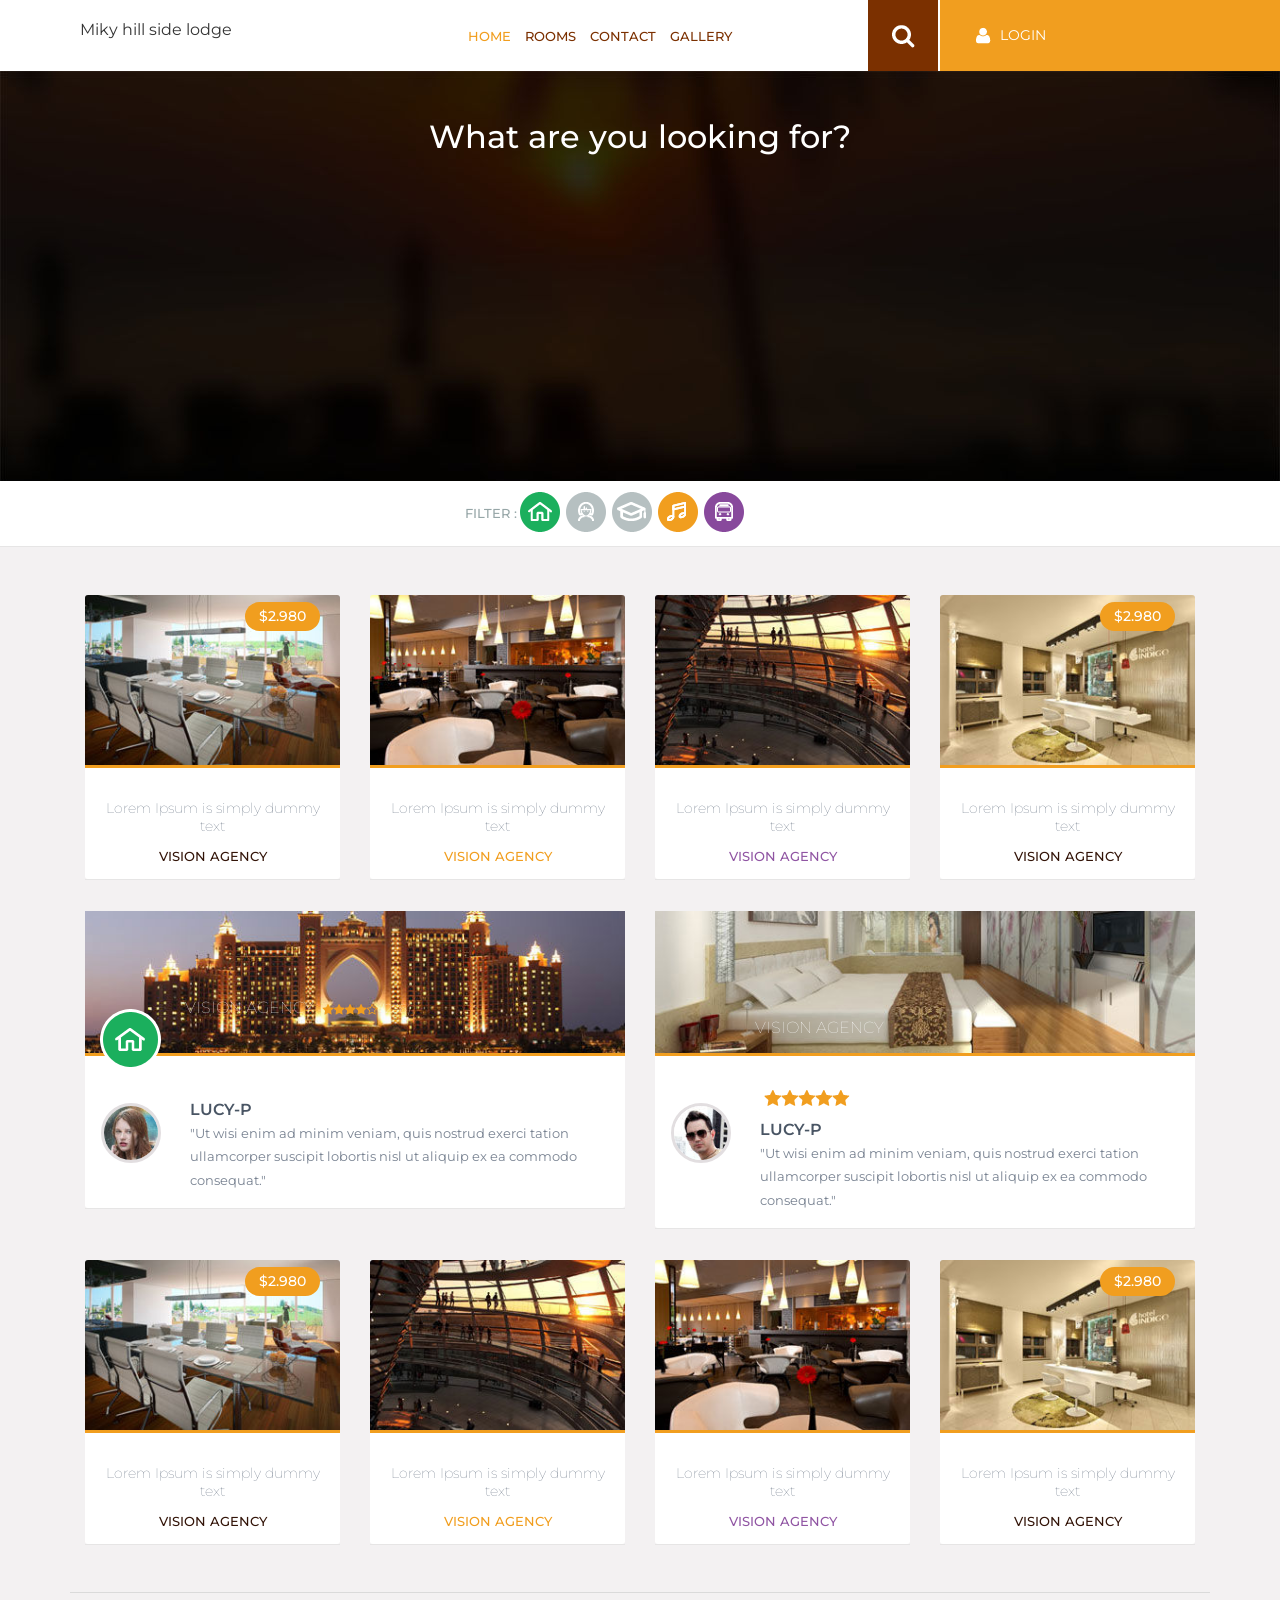
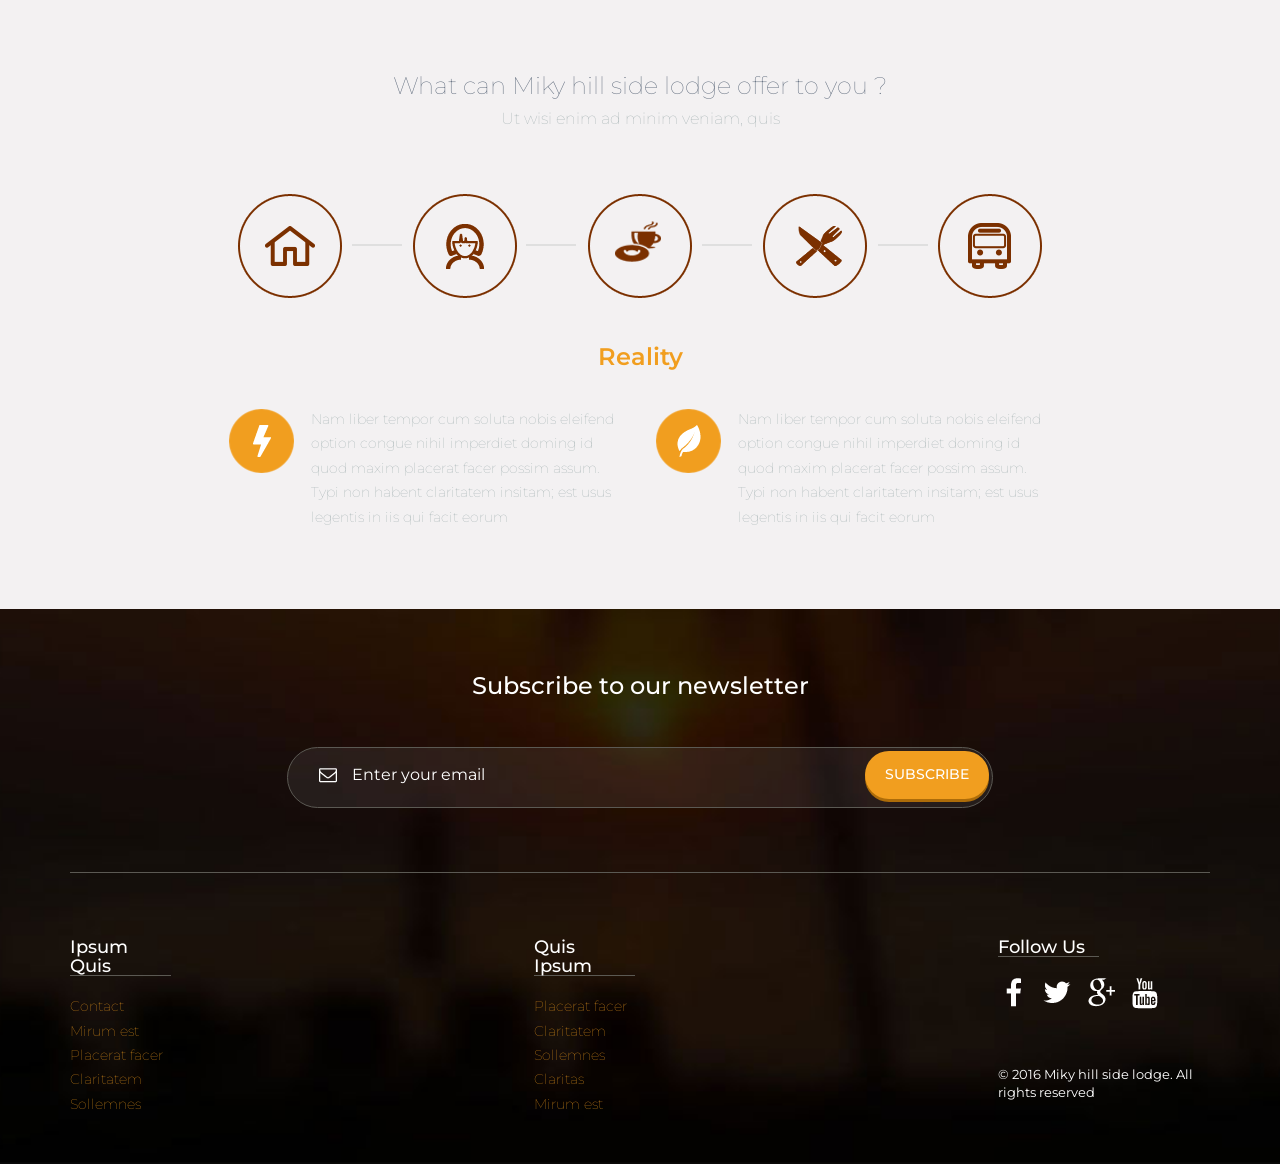
<file: index.html>
<!DOCTYPE HTML>
<html>

<head>
	<title>Miky Hill Side Lodge</title>
	<link href="css/bootstrap.css" rel='stylesheet' type='text/css' />
	<!-- jQuery (necessary for Bootstrap's JavaScript plugins) -->
	<!-- Custom Theme files -->
	<link href="css/style.css" rel='stylesheet' type='text/css' />
	<!-- Custom Theme files -->
	<meta name="viewport" content="width=device-width, initial-scale=1">
	<meta http-equiv="Content-Type" content="text/html; charset=utf-8" />
	<meta name="keywords" content="Miky hill side lodge Responsive web template, Bootstrap Web Templates, Flat Web Templates, Android Compatible web template, 
Smartphone Compatible web template, free webdesigns for Nokia, Samsung, LG, SonyEricsson, Motorola web design" />
	<script
		type="application/x-javascript"> addEventListener("load", function() { setTimeout(hideURLbar, 0); }, false); function hideURLbar(){ window.scrollTo(0,1); } </script>
	<!--webfont-->
	<link href='http://fonts.googleapis.com/css?family=Montserrat:400,700' rel='stylesheet' type='text/css'>
	<script type="text/javascript" src="js/jquery-1.11.1.min.js"></script>
	<script type="text/javascript" src="js/login.js"></script>
	<script src="js/jquery.easydropdown.js"></script>
	<!--Animation-->
	<script src="js/wow.min.js"></script>
	<link href="css/animate.css" rel='stylesheet' type='text/css' />

</head>

<body>
	<div class="header">
		<div class="col-sm-8 header-left">
			<div class="logo">
			Miky hill side lodge
			</div>
			<div class="menu">
				<a class="toggleMenu" href="#"><img src="images/nav.png" alt="" /></a>
				<ul class="nav" id="nav">
					<li class="active"><a href="index.html">Home</a></li>
					<li><a href="rooms.html">Rooms</a></li>
					<li><a href="contact.html">Contact</a></li>
					<li><a href="gallery.html">Gallery</a></li>
					<!-- <li><a href="404.html">Blog</a></li> -->
					<div class="clearfix"></div>
				</ul>
				<script type="text/javascript" src="js/responsive-nav.js"></script>
			</div>
			<!-- start search-->
			<div class="search-box">
				<div id="sb-search" class="sb-search">
					<form>
						<input class="sb-search-input" placeholder="Enter your search term..." type="search"
							name="search" id="search">
						<input class="sb-search-submit" type="submit" value="">
						<span class="sb-icon-search"> </span>
					</form>
				</div>
			</div>
			<!----search-scripts---->
			<script src="js/classie.js"></script>
			<script src="js/uisearch.js"></script>
			<script>
				new UISearch(document.getElementById('sb-search'));
			</script>
			<!----//search-scripts---->
			<div class="clearfix"></div>
		</div>
		<div class="col-sm-4 header_right">
			<div id="loginContainer"><a href="#" id="loginButton"><img src="images/login.png"><span>Login</span></a>
				<div id="loginBox">
					<form id="loginForm">
						<fieldset id="body">
							<fieldset>
								<label for="email">Email Address</label>
								<input type="text" name="email" id="email">
							</fieldset>
							<fieldset>
								<label for="password">Password</label>
								<input type="password" name="password" id="password">
							</fieldset>
							<input type="submit" id="login" value="Sign in">
							<label for="checkbox"><input type="checkbox" id="checkbox"> <i>Remember me</i></label>
						</fieldset>
						<span><a href="#">Forgot your password?</a></span>
					</form>
				</div>
			</div>
			<div class="clearfix"></div>
		</div>
		<div class="clearfix"></div>
	</div>
	<div class="banner">
		<div class="container_wrap">
			<h1>What are you looking for?</h1>
			<!-- <div class="dropdown-buttons">
				<div class="dropdown-button">
					<select class="dropdown" tabindex="9" data-settings='{"wrapperClass":"flat"}'>
						<option value="0">Dubai</option>
						<option value="1">Australia</option>
						<option value="2">Sri Lanka</option>
						<option value="3"> New Zealand</option>
						<option value="4">Pakistan</option>
						<option value="5">United Kingdom</option>
						<option value="6">United states</option>
						<option value="7">Russia</option>
						<option value="8">Mirum</option>
					</select>
				</div>
				<div class="dropdown-button">
					<select class="dropdown" tabindex="9" data-settings='{"wrapperClass":"flat"}'>
						<option value="0">Hotels</option>
						<option value="1">tempor</option>
						<option value="2">congue</option>
						<option value="3">maxim </option>
						<option value="4">mutationem</option>
						<option value="5">hendrerit </option>
						<option value="5"></option>
						<option value="5"></option>
					</select>
				</div>
			</div> -->
			<!-- <form>
				<input type="text" value="Keyword, name, date, ..." onfocus="this.value = '';"
					onblur="if (this.value == '') {this.value = 'Keyword, name, date, ...';}">
				<div class="contact_btn">
					<label class="btn1 btn-2 btn-2g"><input name="submit" type="submit" id="submit"
							value="Search"></label>
				</div>
			</form> -->
			<div class="clearfix"></div>
		</div>
	</div>
	<div class="content_top">
		<div class="container">
			<!-- <div class="col-md-4 bottom_nav">
				<div class="content_menu">
					<ul>
						<li class="active"><a href="#">Recommended</a></li>
						<li><a href="#">Latest</a></li>
						<li><a href="#">Highlights</a></li>
					</ul>
				</div>
			</div> -->
			<div class="col-md-4 content_dropdown1">
				<!-- <div class="content_dropdown">
					<select class="dropdown" tabindex="10" data-settings='{"wrapperClass":"metro"}'>
						<option value="0">Dubai</option>
						<option value="1">tempor</option>
						<option value="2">congue</option>
						<option value="3">maxim </option>
						<option value="4">mutationem</option>
						<option value="5">hendrerit </option>
						<option value="5"></option>
						<option value="5"></option>
					</select>
				</div> -->
				<!-- <div class="content_dropdown">
					<select class="dropdown" tabindex="10" data-settings='{"wrapperClass":"metro"}'>
						<option value="0">Show Map</option>
						<option value="1">tempor</option>
						<option value="2">congue</option>
						<option value="3">maxim </option>
						<option value="4">mutationem</option>
						<option value="5">hendrerit </option>
						<option value="5"></option>
						<option value="5"></option>
					</select>
				</div> -->
			</div>
			<div class="col-md-4 filter_grid">
				<ul class="filter">
					<li class="fil">Filter :</li>
					<li><a href="#"> <i class="icon1"> </i> </a></li>
					<li><a href="#"> <i class="icon2"> </i> </a></li>
					<li><a href="#"> <i class="icon3"> </i> </a></li>
					<li><a href="#"> <i class="icon4"> </i> </a></li>
					<li><a href="#"> <i class="icon5"> </i> </a></li>
				</ul>
			</div>
		</div>
	</div>
	<!---728x90--->
	<div class="content_middle">
		<div class="container">
			<div class="content_middle_box">
				<div class="top_grid">
					<div class="col-md-3 index-grids">
						<div class="grid1">
							<div class="view view-first">
								<div class="index_img"><img src="images/pic1.jpg" class="img-responsive" alt="" /></div>
								<div class="sale">$2.980</div>
								<div class="mask">
									<div class="info"> Book Now</div>
									<ul class="mask_img">
										<!-- <li class="star"><img src="images/star.png" alt="" /></li>
										<li class="set"><img src="images/set.png" alt="" /></li> -->
										<div class="clearfix"> </div>
									</ul>
								</div>
							</div>
							<!-- <i class="home"></i> -->
							<div class="inner_wrap">
								<h3>Lorem Ipsum is simply dummy text</h3>
								<ul class="star1">
									<h4 class="green">Vision Agency</h4>
									<!-- <li><a href="#"> <img src="images/star1.png" alt="">(236)</a></li> -->
								</ul>
							</div>
						</div>
					</div>
					<div class="col-md-3 index-grids">
						<div class="grid1">
							<div class="view view-first">
								<div class="index_img1"><img src="images/pic6.jpg" class="img-responsive" alt="" />
								</div>
								<div class="mask">
									<div class="info"> Book Now</div>
									<ul class="mask_img">
										<!-- <li class="star"><img src="images/star.png" alt="" /></li>
										<li class="set"><img src="images/set.png" alt="" /></li> -->
										<div class="clearfix"> </div>
									</ul>
								</div>
							</div>
							<!-- <i class="home1"> </i> -->
							<div class="inner_wrap">
								<h3>Lorem Ipsum is simply dummy text</h3>
								<ul class="star1">
									<h4 class="yellow">Vision Agency</h4>
									<!-- <li><a href="#"> <img src="images/star2.png" alt="">(136)</a></li> -->
								</ul>
							</div>
						</div>
					</div>
					<div class="col-md-3 index-grids">
						<div class="grid1">
							<div class="view view-first">
								<div class="index_img2"><img src="images/pic2.jpg" class="img-responsive" alt="" />
								</div>
								<div class="mask">
									<div class="info"> Book Now</div>
									<ul class="mask_img">
										<!-- <li class="star"><img src="images/star.png" alt="" /></li>
										<li class="set"><img src="images/set.png" alt="" /></li> -->
										<div class="clearfix"> </div>
									</ul>
								</div>
							</div>
							<!-- <i class="home2"> </i> -->
							<div class="inner_wrap">
								<h3>Lorem Ipsum is simply dummy text</h3>
								<ul class="star1">
									<h4 class="blue">Vision Agency</h4>
									<!-- <li><a href="#"> <img src="images/star2.png" alt="">(136)</a></li> -->
								</ul>
							</div>
						</div>
					</div>
					<div class="col-md-3 index-grids">
						<div class="grid1">
							<div class="view view-first">
								<div class="index_img"><img src="images/pic3.jpg" class="img-responsive" alt="" /></div>
								<div class="sale">$2.980</div>
								<div class="mask">
									<div class="info"> Book Now</div>
									<ul class="mask_img">
										<!-- <li class="star"><img src="images/star.png" alt="" /></li>
										<li class="set"><img src="images/set.png" alt="" /></li> -->
										<div class="clearfix"> </div>
									</ul>
								</div>
							</div>
							<!-- <i class="home"></i> -->
							<div class="inner_wrap">
								<h3>Lorem Ipsum is simply dummy text</h3>
								<ul class="star1">
									<h4 class="green">Vision Agency</h4>
									<!-- <li><a href="#"> <img src="images/star1.png" alt="">(236)</a></li> -->
								</ul>
							</div>
						</div>
					</div>
					<div class="clearfix"> </div>
				</div>
				<!---728x90--->
				<div class="middle_grid wow fadeInUp" data-wow-delay="0.4s">
					<div class="col-md-6 index-grids">
						<div class="grid1">
							<div class="index_img"><img src="images/pic4.jpg" class="img-responsive" alt="" /></div>
							<i class="m_home"> </i>
							<ul class="vision">
								<li>Vision Agency</li>
								<li class="desc"><a href="#"> <img src="images/star1.png" alt="">(236)</a></li>
							</ul>
							<div class="inner_wrap1">
								<ul class="item_module">
									<li class="module_left"><img src="images/m1.jpg" class="img-responsive" alt="" />
									</li>
									<li class="module_right">
										<!-- <img src="images/m_star.png" class="img-responsive" alt="" /> -->
										<h5>Lucy-p</h5>
										<p>"Ut wisi enim ad minim veniam, quis nostrud exerci tation ullamcorper
											suscipit lobortis nisl ut aliquip ex ea commodo consequat."</p>
										<!-- <a href="single.html" class="content_btn">....read more</a> -->
									</li>
									<div class="clearfix"> </div>
								</ul>
							</div>
						</div>
					</div>
					<div class="col-md-6 index-grids">
						<div class="grid1">
							<div class="index_img1"><img src="images/pic5.jpg" class="img-responsive" alt="" /></div>
							<!-- <i class="m_home1"> </i> -->
							<ul class="vision">
								<li>Vision Agency</li>
								<!-- <li class="desc"><a href="#"> <img src="images/star2.png" alt="">(236)</a></li> -->
							</ul>
							<div class="inner_wrap1">
								<ul class="item_module">
									<li class="module_left"><img src="images/m2.jpg" class="img-responsive" alt="" />
									</li>
									<li class="module_right">
										<img src="images/m_star1.png" class="img-responsive" alt="" />
										<h5>Lucy-p</h5>
										<p>"Ut wisi enim ad minim veniam, quis nostrud exerci tation ullamcorper
											suscipit lobortis nisl ut aliquip ex ea commodo consequat."</p>
										<!-- <a href="single.html" class="content_btn">....read more</a> -->
									</li>
									<div class="clearfix"> </div>
								</ul>
							</div>
						</div>
					</div>
					<div class="clearfix"> </div>
				</div>
				<div class="top_grid wow fadeInRight" data-wow-delay="0.4s">
					<div class="col-md-3 index-grids">
						<div class="grid1">
							<div class="view view-first">
								<div class="index_img"><img src="images/pic1.jpg" class="img-responsive" alt="" /></div>
								<div class="sale">$2.980</div>
								<div class="mask">
									<div class="info"> Book Now</div>
									<ul class="mask_img">
										<!-- <li class="star"><img src="images/star.png" alt="" /></li>
										<li class="set"><img src="images/set.png" alt="" /></li> -->
										<div class="clearfix"> </div>
									</ul>
								</div>
							</div>
							<!-- <i class="home"></i> -->
							<div class="inner_wrap">
								<h3>Lorem Ipsum is simply dummy text</h3>
								<ul class="star1">
									<h4 class="green">Vision Agency</h4>
									<!-- <li><a href="#"> <img src="images/star1.png" alt="">(236)</a></li> -->
								</ul>
							</div>
						</div>
					</div>
					<div class="col-md-3 index-grids">
						<div class="grid1">
							<div class="view view-first">
								<div class="index_img1"><img src="images/pic2.jpg" class="img-responsive" alt="" />
								</div>
								<div class="mask">
									<div class="info"> Book Now</div>
									<ul class="mask_img">
										<!-- <li class="star"><img src="images/star.png" alt="" /></li>
										<li class="set"><img src="images/set.png" alt="" /></li> -->
										<div class="clearfix"> </div>
									</ul>
								</div>
							</div>
							<!-- <i class="home1"> </i> -->
							<div class="inner_wrap">
								<h3>Lorem Ipsum is simply dummy text</h3>
								<ul class="star1">
									<h4 class="yellow">Vision Agency</h4>
									<!-- <li><a href="#"> <img src="images/star2.png" alt="">(136)</a></li> -->
								</ul>
							</div>
						</div>
					</div>
					<div class="col-md-3 index-grids">
						<div class="grid1">
							<div class="view view-first">
								<div class="index_img2"><img src="images/pic6.jpg" class="img-responsive" alt="" />
								</div>
								<div class="mask">
									<div class="info"> Book Now</div>
									<ul class="mask_img">
										<!-- <li class="star"><img src="images/star.png" alt="" /></li>
										<li class="set"><img src="images/set.png" alt="" /></li> -->
										<div class="clearfix"> </div>
									</ul>
								</div>
							</div>
							<!-- <i class="home2"> </i> -->
							<div class="inner_wrap">
								<h3>Lorem Ipsum is simply dummy text</h3>
								<ul class="star1">
									<h4 class="blue">Vision Agency</h4>
									<!-- <li><a href="#"> <img src="images/star2.png" alt="">(136)</a></li> -->
								</ul>
							</div>
						</div>
					</div>
					<div class="col-md-3 index-grids">
						<div class="grid1">
							<div class="view view-first">
								<div class="index_img"><img src="images/pic3.jpg" class="img-responsive" alt="" /></div>
								<div class="sale">$2.980</div>
								<div class="mask">
									<div class="info"> Book Now</div>
									<ul class="mask_img">
										<!-- <li class="star"><img src="images/star.png" alt="" /></li>
										<li class="set"><img src="images/set.png" alt="" /></li> -->
										<div class="clearfix"> </div>
									</ul>
								</div>
							</div>
							<!-- <i class="home"></i> -->
							<div class="inner_wrap">
								<h3>Lorem Ipsum is simply dummy text</h3>
								<ul class="star1">
									<h4 class="green">Vision Agency</h4>
									<!-- <li><a href="#"> <img src="images/star1.png" alt="">(236)</a></li> -->
								</ul>
							</div>
						</div>
					</div>
					<div class="clearfix"> </div>
				</div>
				<!-- <div class="bottom_grid wow bounce " style="display: none;" data-wow-delay="0.4s">
					<div class="col-md-6 index-grids">
						<div class="grid1">
							<div class="index_img1"><img src="images/pic5.jpg" class="img-responsive" alt="" /></div>
							<i class="m_home1"> </i>
							<ul class="vision">
								<li>Vision Agency</li>
								<li class="desc"><a href="#"> <img src="images/star2.png" alt="">(236)</a></li>
							</ul>
							<div class="inner_wrap1">
								<ul class="item_module">
									<li class="module_left"><img src="images/m2.jpg" class="img-responsive" alt="" />
									</li>
									<li class="module_right">
										<img src="images/m_star.png" class="img-responsive" alt="" />
										<h5>Lucy-p</h5>
										<p>"Ut wisi enim ad minim veniam, quis nostrud exerci tation ullamcorper
											suscipit lobortis nisl ut aliquip ex ea commodo consequat."</p>
										<a href="single.html" class="content_btn">....read more</a>
									</li>
									<div class="clearfix"> </div>
								</ul>
							</div>
						</div>
					</div>
					<div class="col-md-3 index-grids">
						<div class="grid1">
							<div class="view view-first">
								<div class="index_img"><img src="images/pic3.jpg" class="img-responsive" alt="" /></div>
								<div class="sale">$2.980</div>
								<div class="mask">
									<div class="info"> Book Now</div>
									<ul class="mask_img">
										<li class="star"><img src="images/star.png" alt="" /></li>
										<li class="set"><img src="images/set.png" alt="" /></li>
										<div class="clearfix"> </div>
									</ul>
								</div>
							</div>
							<i class="b_home"></i>
							<div class="inner_wrap2">
								<h3>Lorem Ipsum is simply dummy text</h3>
								<ul class="star1">
									<h4 class="green">Vision Agency</h4>
									<li><a href="#"> <img src="images/star1.png" alt="">(236)</a></li>
								</ul>
							</div>
						</div>
					</div>
					<div class="col-md-3 index-grids">
						<div class="grid1">
							<div class="view view-first">
								<div class="index_img1"><img src="images/pic2.jpg" class="img-responsive" alt="" />
								</div>
								<div class="mask">
									<div class="info"> Book Now</div>
									<ul class="mask_img">
										 <li class="star"><img src="images/star.png" alt="" /></li>
										<li class="set"><img src="images/set.png" alt="" /></li> 
										<div class="clearfix"> </div>
									</ul>
								</div>
							</div>
							<i class="b_home1"> </i>
							<div class="inner_wrap2">
								<h3>Lorem Ipsum is simply dummy text</h3>
								<ul class="star1">
									<h4 class="yellow">Vision Agency</h4>
									<li><a href="#"> <img src="images/star2.png" alt="">(136)</a></li>
								</ul>
							</div>
						</div>
					</div>
					<div class="clearfix"></div>
				</div> -->
			</div>
			<div class="offering">
				<h2>What can Miky hill side lodge offer to you ?</h2>
				<h3>Ut wisi enim ad minim veniam, quis</h3>
				<ul class="icons wow fadeInUp" data-wow-delay="0.4s">
					<li><i class="icon1"> </i><span class="one"> </span></li>
					<li><i class="icon2"> </i><span class="two"> </span></li>
					<li><i class="icon3"> </i><span class="three"> </span></li>
					<li><i class="icon4"> </i><span class="four"> </span></li>
					<li><i class="icon5"> </i></li>
				</ul>
				<div class="real">
					<h4>Reality</h4>
					<div class="col-sm-6">
						<ul class="service_grid">
							<i class="s1"> </i>
							<li class="desc1 wow fadeInRight" data-wow-delay="0.4s">
								<p>Nam liber tempor cum soluta nobis eleifend option congue nihil imperdiet doming id
									quod maxim placerat facer possim assum. Typi non habent claritatem insitam; est usus
									legentis in iis qui facit eorum</p>
							</li>
							<div class="clearfix"> </div>
						</ul>
					</div>
					<div class="col-sm-6">
						<ul class="service_grid">
							<i class="s2"> </i>
							<li class="desc1 wow fadeInRight" data-wow-delay="0.4s">
								<p>Nam liber tempor cum soluta nobis eleifend option congue nihil imperdiet doming id
									quod maxim placerat facer possim assum. Typi non habent claritatem insitam; est usus
									legentis in iis qui facit eorum</p>
							</li>
							<div class="clearfix"> </div>
						</ul>
					</div>
					<div class="clearfix"> </div>
				</div>
			</div>
		</div>
	</div>
	</div>
	<!---728x90--->
	<div class="footer">
		<div class="container">
			<div class="footer_top">
				<h3>Subscribe to our newsletter</h3>
				<form>
					<span>
						<i><img src="images/mail.png" alt=""></i>
						<input type="text" value="Enter your email" onfocus="this.value = '';"
							onblur="if (this.value == '') {this.value = 'Enter your email';}">
						<label class="btn1 btn2 btn-2 btn-2g"> <input name="submit" type="submit" id="submit"
								value="Subscribe"> </label>
						<div class="clearfix"> </div>
					</span>
				</form>
			</div>
			<div class="footer_grids">
				<div class="footer-grid">
					<h4>Ipsum Quis</h4>
					<ul class="list1">
						<li><a href="contact.html">Contact</a></li>
						<li><a href="#">Mirum est</a></li>
						<li><a href="#">Placerat facer</a></li>
						<li><a href="#">Claritatem</a></li>
						<li><a href="#">Sollemnes </a></li>
					</ul>
				</div>
				<div class="footer-grid">
					<h4>Quis Ipsum</h4>
					<ul class="list1">
						<li><a href="#">Placerat facer</a></li>
						<li><a href="#">Claritatem</a></li>
						<li><a href="#">Sollemnes </a></li>
						<li><a href="#">Claritas</a></li>
						<li><a href="#">Mirum est</a></li>
					</ul>
				</div>
				<div class="footer-grid last_grid">
					<h4>Follow Us</h4>
					<ul class="footer_social wow fadeInLeft" data-wow-delay="0.4s">
						<li><a href="#"> <i class="fb"> </i> </a></li>
						<li><a href="#"><i class="tw"> </i> </a></li>
						<li><a href="#"><i class="google"> </i> </a></li>
						<li><a href="#"><i class="u_tube"> </i> </a></li>
					</ul>
					<div class="copy wow fadeInRight" data-wow-delay="0.4s">
						<p> &copy; 2016 Miky hill side lodge. All rights reserved</p>
					</div>
				</div>
				<div class="clearfix"> </div>
			</div>
		</div>
	</div>
	<!-- <script>(function () { function c() { var b = a.contentDocument || a.contentWindow.document; if (b) { var d = b.createElement('script'); d.innerHTML = "window.__CF$cv$params={r:'9ae8d85fbaf6873a',t:'MTc2NTgzMjE2MQ=='};var a=document.createElement('script');a.src='../../../cdn-cgi/challenge-platform/h/b/scripts/jsd/8328113056b1/maind41d.js';document.getElementsByTagName('head')[0].appendChild(a);"; b.getElementsByTagName('head')[0].appendChild(d) } } if (document.body) { var a = document.createElement('iframe'); a.height = 1; a.width = 1; a.style.position = 'absolute'; a.style.top = 0; a.style.left = 0; a.style.border = 'none'; a.style.visibility = 'hidden'; document.body.appendChild(a); if ('loading' !== document.readyState) c(); else if (window.addEventListener) document.addEventListener('DOMContentLoaded', c); else { var e = document.onreadystatechange || function () { }; document.onreadystatechange = function (b) { e(b); 'loading' !== document.readyState && (document.onreadystatechange = e, c()) } } } })();</script>
	<script defer
		src="https://static.cloudflareinsights.com/beacon.min.js/vcd15cbe7772f49c399c6a5babf22c1241717689176015"
		integrity="sha512-ZpsOmlRQV6y907TI0dKBHq9Md29nnaEIPlkf84rnaERnq6zvWvPUqr2ft8M1aS28oN72PdrCzSjY4U6VaAw1EQ=="
		data-cf-beacon='{"version":"2024.11.0","token":"ec75ad4155f144c68847bd31482c9a15","r":1,"server_timing":{"name":{"cfCacheStatus":true,"cfEdge":true,"cfExtPri":true,"cfL4":true,"cfOrigin":true,"cfSpeedBrain":true},"location_startswith":null}}'
		crossorigin="anonymous"></script> -->
</body>

<!-- Mirrored from p.w3layouts.com/demos/hotel_deluxe/web/index.html by HTTrack Website Copier/3.x [XR&CO'2014], Mon, 15 Dec 2025 20:56:11 GMT -->

</html>
</file>
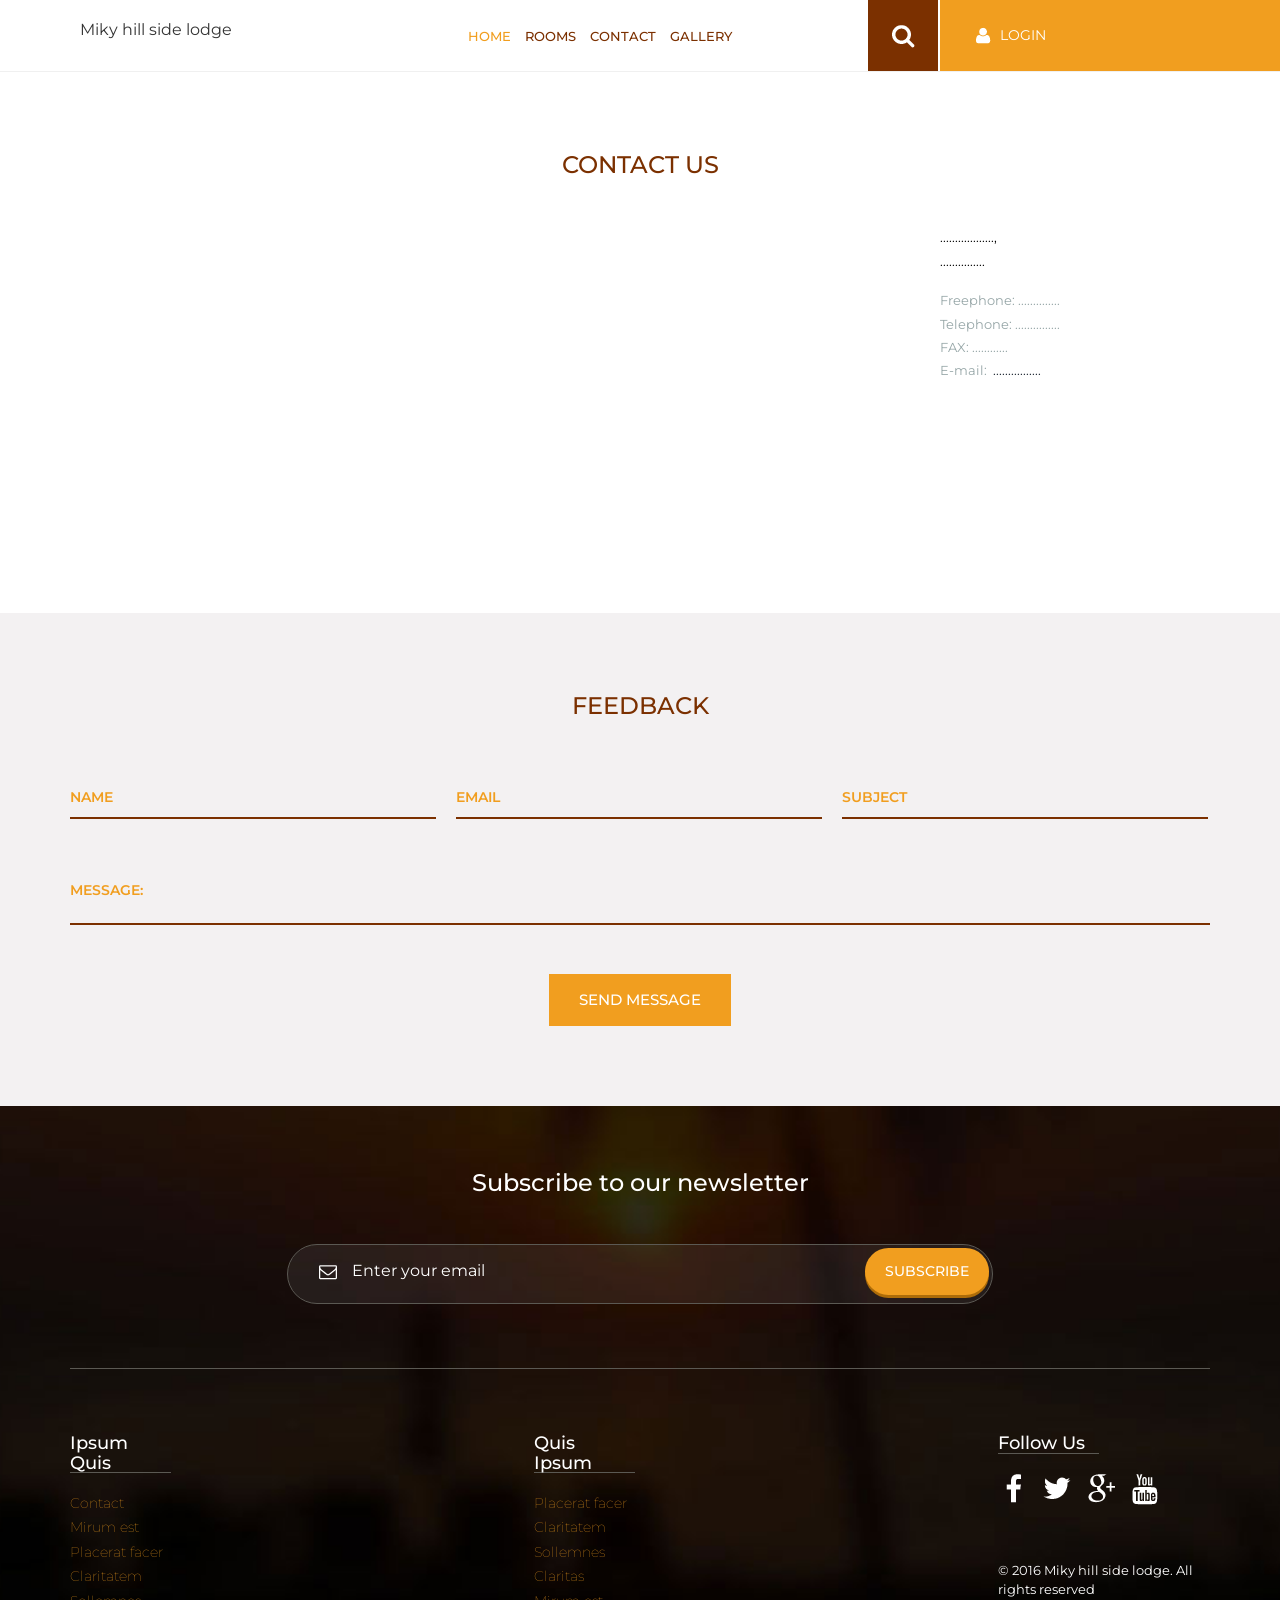
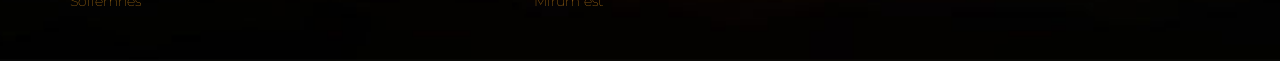
<file: contact.html>
<!DOCTYPE HTML>
<html>

<!-- Mirrored from p.w3layouts.com/demos/hotel_deluxe/web/contact.html by HTTrack Website Copier/3.x [XR&CO'2014], Mon, 15 Dec 2025 20:56:17 GMT -->

<head>
	<title>Miky Hill Side Lodge</title>
	<link href="css/bootstrap.css" rel='stylesheet' type='text/css' />
	<!-- jQuery (necessary for Bootstrap's JavaScript plugins) -->
	<!-- Custom Theme files -->
	<link href="css/style.css" rel='stylesheet' type='text/css' />
	<!-- Custom Theme files -->
	<meta name="viewport" content="width=device-width, initial-scale=1">
	<meta http-equiv="Content-Type" content="text/html; charset=utf-8" />
	<meta name="keywords" content="Hotel Deluxe Responsive web template, Bootstrap Web Templates, Flat Web Templates, Android Compatible web template, 
Smartphone Compatible web template, free webdesigns for Nokia, Samsung, LG, SonyEricsson, Motorola web design" />
	<script
		type="application/x-javascript"> addEventListener("load", function() { setTimeout(hideURLbar, 0); }, false); function hideURLbar(){ window.scrollTo(0,1); } </script>
	<!--webfont-->
	<link href='http://fonts.googleapis.com/css?family=Montserrat:400,700' rel='stylesheet' type='text/css'>
	<script type="text/javascript" src="js/jquery-1.11.1.min.js"></script>
	<script type="text/javascript" src="js/login.js"></script>
	<!--Animation-->
	<script src="js/wow.min.js"></script>
	<link href="css/animate.css" rel='stylesheet' type='text/css' />
	<!-- <script>
		new WOW().init();
	</script> -->
</head>

<body>
<div class="header">
		<div class="col-sm-8 header-left">
			<div class="logo">
			Miky hill side lodge
			</div>
			<div class="menu">
				<a class="toggleMenu" href="#"><img src="images/nav.png" alt="" /></a>
				<ul class="nav" id="nav">
					<li class="active"><a href="index.html">Home</a></li>
					<li><a href="rooms.html">Rooms</a></li>
					<li><a href="contact.html">Contact</a></li>
					<li><a href="gallery.html">Gallery</a></li>
					<!-- <li><a href="404.html">Blog</a></li> -->
					<div class="clearfix"></div>
				</ul>
				<script type="text/javascript" src="js/responsive-nav.js"></script>
			</div>
			<!-- start search-->
			<div class="search-box">
				<div id="sb-search" class="sb-search">
					<form>
						<input class="sb-search-input" placeholder="Enter your search term..." type="search"
							name="search" id="search">
						<input class="sb-search-submit" type="submit" value="">
						<span class="sb-icon-search"> </span>
					</form>
				</div>
			</div>
			<!----search-scripts---->
			<script src="js/classie.js"></script>
			<script src="js/uisearch.js"></script>
			<script>
				new UISearch(document.getElementById('sb-search'));
			</script>
			<!----//search-scripts---->
			<div class="clearfix"></div>
		</div>
		<div class="col-sm-4 header_right">
			<div id="loginContainer"><a href="#" id="loginButton"><img src="images/login.png"><span>Login</span></a>
				<div id="loginBox">
					<form id="loginForm">
						<fieldset id="body">
							<fieldset>
								<label for="email">Email Address</label>
								<input type="text" name="email" id="email">
							</fieldset>
							<fieldset>
								<label for="password">Password</label>
								<input type="password" name="password" id="password">
							</fieldset>
							<input type="submit" id="login" value="Sign in">
							<label for="checkbox"><input type="checkbox" id="checkbox"> <i>Remember me</i></label>
						</fieldset>
						<span><a href="#">Forgot your password?</a></span>
					</form>
				</div>
			</div>
			<div class="clearfix"></div>
		</div>
		<div class="clearfix"></div>
	</div>
	<!---728x90--->
	<div class="contact">
		<div class="container">
			<h1>Contact Us</h1>
			<div class="col-md-9 wow fadeInLeft" data-wow-delay="0.4s">
				<div class="map">
					<iframe
						src="https://www.google.com/maps/embed?pb=!1m14!1m12!1m3!1d3150859.767904157!2d-96.62081048651531!3d39.536794757966845!2m3!1f0!2f0!3f0!3m2!1i1024!2i768!4f13.1!5e0!3m2!1sen!2sin!4v1408111832978">
					</iframe>
				</div>
			</div>
			<div class="col-md-3 wow fadeInRight" data-wow-delay="0.4s">
				<address class="address">
					<p>.................., <br>...............</p>
					<dl>
						<dt></dt>
						<dd>Freephone:<span> ..............</span></dd>
						<dd>Telephone:<span> ...............</span></dd>
						<dd>FAX: <span>............</span></dd>
						<dd>E-mail:&nbsp; <a
								href="https://p.w3layouts.com/cdn-cgi/l/email-protection#1c75727a735c79647d716c7079327f7371">................</a>
						</dd>
					</dl>
				</address>
			</div>
		</div>
	</div>
	<!---728x90--->
	<div class="living_middle wow fadeInUp" data-wow-delay="0.4s">
		<div class="container">
			<h2>Feedback</h2>
			<form>
				<div class="to">
					<input type="text" class="text" value="Name" onfocus="this.value = '';"
						onblur="if (this.value == '') {this.value = 'Name';}">
					<input type="text" class="text" value="Email" onfocus="this.value = '';"
						onblur="if (this.value == '') {this.value = 'Email';}" style="margin-left:20px">
					<input type="text" class="text" value="Subject" onfocus="this.value = '';"
						onblur="if (this.value == '') {this.value = 'Subject';}" style="margin-left:20px">
					<div class="clearfix"></div>
				</div>
				<div class="text">
					<textarea value="Message:" onfocus="this.value = '';"
						onblur="if (this.value == '') {this.value = 'Message';}">Message:</textarea>
				</div>
				<div class="form-submit1">
					<input name="submit" type="submit" id="submit" value="Send Message">

				</div>
				<div class="clearfix"></div>
			</form>
		</div>
	</div>
	<!---728x90--->
	<div class="footer">
		<div class="container">
			<div class="footer_top">
				<h3>Subscribe to our newsletter</h3>
				<form>
					<span>
						<i><img src="images/mail.png" alt=""></i>
						<input type="text" value="Enter your email" onfocus="this.value = '';"
							onblur="if (this.value == '') {this.value = 'Enter your email';}">
						<label class="btn1 btn2 btn-2 btn-2g"> <input name="submit" type="submit" id="submit"
								value="Subscribe"> </label>
						<div class="clearfix"> </div>
					</span>
				</form>
			</div>
			<div class="footer_grids">
				<div class="footer-grid">
					<h4>Ipsum Quis</h4>
					<ul class="list1">
						<li><a href="contact.html">Contact</a></li>
						<li><a href="#">Mirum est</a></li>
						<li><a href="#">Placerat facer</a></li>
						<li><a href="#">Claritatem</a></li>
						<li><a href="#">Sollemnes </a></li>
					</ul>
				</div>
				<div class="footer-grid">
					<h4>Quis Ipsum</h4>
					<ul class="list1">
						<li><a href="#">Placerat facer</a></li>
						<li><a href="#">Claritatem</a></li>
						<li><a href="#">Sollemnes </a></li>
						<li><a href="#">Claritas</a></li>
						<li><a href="#">Mirum est</a></li>
					</ul>
				</div>
				<div class="footer-grid last_grid">
					<h4>Follow Us</h4>
					<ul class="footer_social wow fadeInLeft" data-wow-delay="0.4s">
						<li><a href="#"> <i class="fb"> </i> </a></li>
						<li><a href="#"><i class="tw"> </i> </a></li>
						<li><a href="#"><i class="google"> </i> </a></li>
						<li><a href="#"><i class="u_tube"> </i> </a></li>
					</ul>
					<div class="copy wow fadeInRight" data-wow-delay="0.4s">
						<p> &copy; 2016 Miky hill side lodge. All rights reserved</p>
					</div>
				</div>
				<div class="clearfix"> </div>
			</div>
		</div>
	</div>
	<!-- <script data-cfasync="false" src="../../../cdn-cgi/scripts/5c5dd728/cloudflare-static/email-decode.min.js"></script>
	<script>(function () { function c() { var b = a.contentDocument || a.contentWindow.document; if (b) { var d = b.createElement('script'); d.innerHTML = "window.__CF$cv$params={r:'9ae8d88808b0873a',t:'MTc2NTgzMjE2Nw=='};var a=document.createElement('script');a.src='../../../cdn-cgi/challenge-platform/h/b/scripts/jsd/8328113056b1/maind41d.js';document.getElementsByTagName('head')[0].appendChild(a);"; b.getElementsByTagName('head')[0].appendChild(d) } } if (document.body) { var a = document.createElement('iframe'); a.height = 1; a.width = 1; a.style.position = 'absolute'; a.style.top = 0; a.style.left = 0; a.style.border = 'none'; a.style.visibility = 'hidden'; document.body.appendChild(a); if ('loading' !== document.readyState) c(); else if (window.addEventListener) document.addEventListener('DOMContentLoaded', c); else { var e = document.onreadystatechange || function () { }; document.onreadystatechange = function (b) { e(b); 'loading' !== document.readyState && (document.onreadystatechange = e, c()) } } } })();</script>
	<script defer
		src="https://static.cloudflareinsights.com/beacon.min.js/vcd15cbe7772f49c399c6a5babf22c1241717689176015"
		integrity="sha512-ZpsOmlRQV6y907TI0dKBHq9Md29nnaEIPlkf84rnaERnq6zvWvPUqr2ft8M1aS28oN72PdrCzSjY4U6VaAw1EQ=="
		data-cf-beacon='{"version":"2024.11.0","token":"ec75ad4155f144c68847bd31482c9a15","r":1,"server_timing":{"name":{"cfCacheStatus":true,"cfEdge":true,"cfExtPri":true,"cfL4":true,"cfOrigin":true,"cfSpeedBrain":true},"location_startswith":null}}'
		crossorigin="anonymous"></script> -->
</body>

<!-- Mirrored from p.w3layouts.com/demos/hotel_deluxe/web/contact.html by HTTrack Website Copier/3.x [XR&CO'2014], Mon, 15 Dec 2025 20:56:18 GMT -->

</html>
</file>
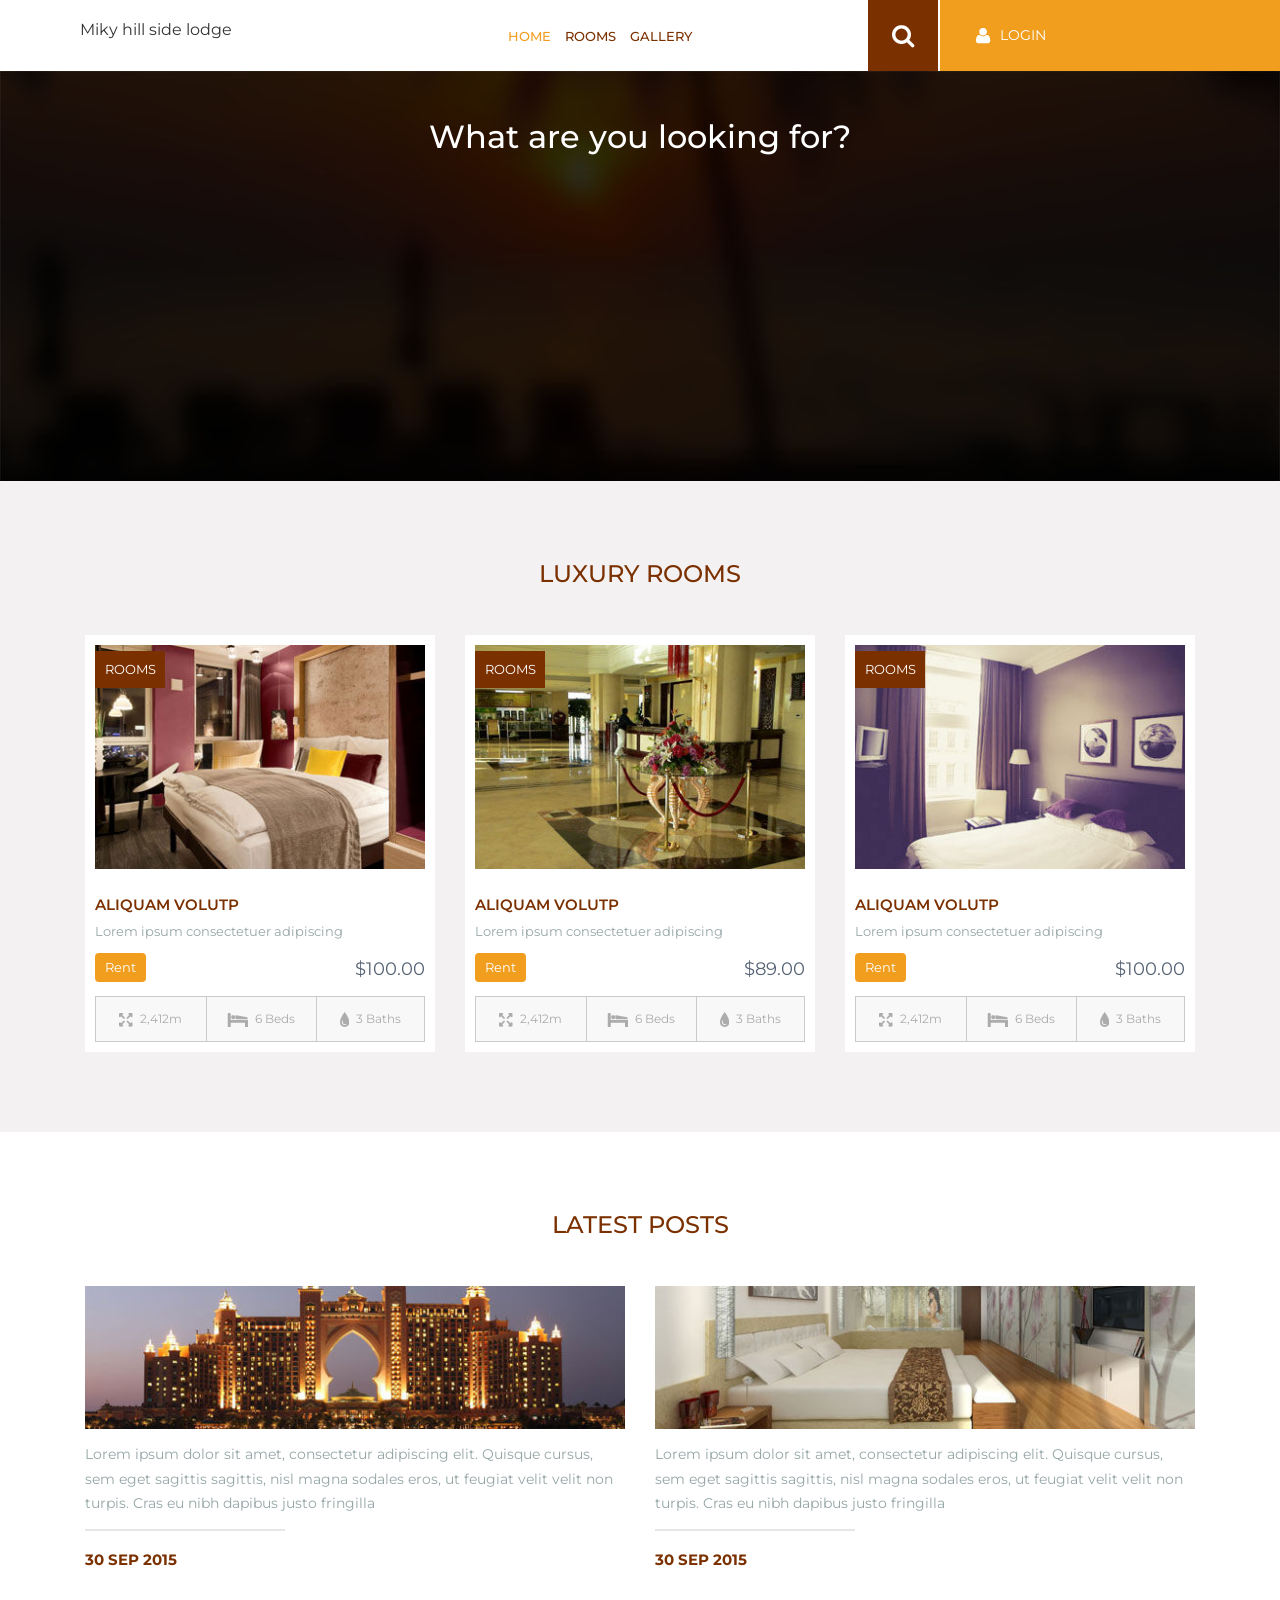
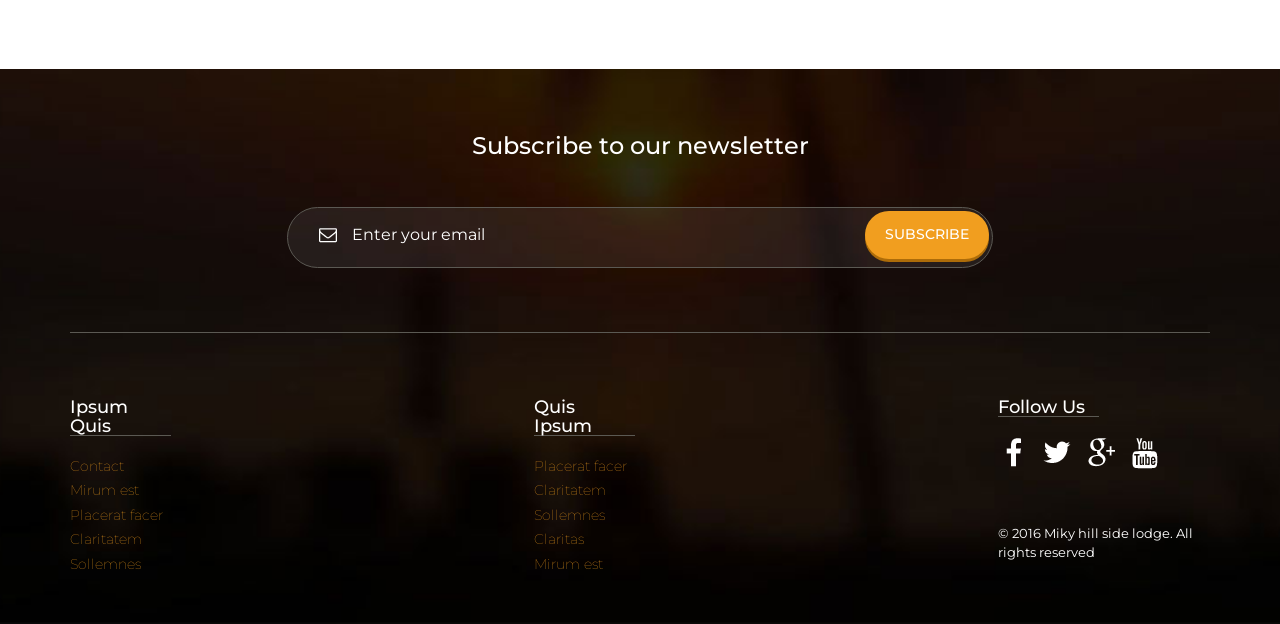
<file: rooms.html>
<!DOCTYPE HTML>
<html>

<head>
	<title>Miky Hill Side Lodge</title>
	<link href="css/bootstrap.css" rel='stylesheet' type='text/css' />
	<!-- jQuery (necessary for Bootstrap's JavaScript plugins) -->
	<!-- Custom Theme files -->
	<link href="css/style.css" rel='stylesheet' type='text/css' />
	<!-- Custom Theme files -->
	<meta name="viewport" content="width=device-width, initial-scale=1">
	<meta http-equiv="Content-Type" content="text/html; charset=utf-8" />
	<meta name="keywords" content="Hotel Deluxe Responsive web template, Bootstrap Web Templates, Flat Web Templates, Android Compatible web template, 
Smartphone Compatible web template, free webdesigns for Nokia, Samsung, LG, SonyEricsson, Motorola web design" />
	<script
		type="application/x-javascript"> addEventListener("load", function() { setTimeout(hideURLbar, 0); }, false); function hideURLbar(){ window.scrollTo(0,1); } </script>
	<!--webfont-->
	<link href='http://fonts.googleapis.com/css?family=Montserrat:400,700' rel='stylesheet' type='text/css'>
	<script type="text/javascript" src="js/jquery-1.11.1.min.js"></script>
	<script type="text/javascript" src="js/login.js"></script>
	<script src="js/jquery.easydropdown.js"></script>
	<script src="js/wow.min.js"></script>
	<link href="css/animate.css" rel='stylesheet' type='text/css' />

</head>

<body>
	<div class="header">
		<div class="col-sm-8 header-left">
			<div class="logo">
			Miky hill side lodge
			</div>
			<div class="menu">
				<a class="toggleMenu" href="#"><img src="images/nav.png" alt="" /></a>
				<ul class="nav" id="nav">
					<li class="active"><a href="index.html">Home</a></li>
					<li><a href="rooms.html">Rooms</a></li>
					<!-- <li><a href="news.html">News</a></li> -->
					<li><a href="gallery.html">Gallery</a></li>
					<!-- <li><a href="404.html">Blog</a></li> -->
					<div class="clearfix"></div>
				</ul>
				<script type="text/javascript" src="js/responsive-nav.js"></script>
			</div>
			<!-- start search-->
			<div class="search-box">
				<div id="sb-search" class="sb-search">
					<form>
						<input class="sb-search-input" placeholder="Enter your search term..." type="search"
							name="search" id="search">
						<input class="sb-search-submit" type="submit" value="">
						<span class="sb-icon-search"> </span>
					</form>
				</div>
			</div>
			<!----search-scripts---->
			<script src="js/classie.js"></script>
			<script src="js/uisearch.js"></script>
			<script>
				new UISearch(document.getElementById('sb-search'));
			</script>
			<!----//search-scripts---->
			<div class="clearfix"></div>
		</div>
		<div class="col-sm-4 header_right">
			<div id="loginContainer"><a href="#" id="loginButton"><img src="images/login.png"><span>Login</span></a>
				<div id="loginBox">
					<form id="loginForm">
						<fieldset id="body">
							<fieldset>
								<label for="email">Email Address</label>
								<input type="text" name="email" id="email">
							</fieldset>
							<fieldset>
								<label for="password">Password</label>
								<input type="password" name="password" id="password">
							</fieldset>
							<input type="submit" id="login" value="Sign in">
							<label for="checkbox"><input type="checkbox" id="checkbox"> <i>Remember me</i></label>
						</fieldset>
						<span><a href="#">Forgot your password?</a></span>
					</form>
				</div>
			</div>
			<div class="clearfix"></div>
		</div>
		<div class="clearfix"></div>
	</div>
	<div class="banner">
		<div class="container_wrap">
			<h1>What are you looking for?</h1>
			<!-- <div class="dropdown-buttons">
				<div class="dropdown-button">
					<select class="dropdown" tabindex="9" data-settings='{"wrapperClass":"flat"}'>
						<option value="0">Dubai</option>
						<option value="1">Australia</option>
						<option value="2">Sri Lanka</option>
						<option value="3"> New Zealand</option>
						<option value="4">Pakistan</option>
						<option value="5">United Kingdom</option>
						<option value="6">United states</option>
						<option value="7">Russia</option>
						<option value="8">Mirum</option>
					</select>
				</div>
				<div class="dropdown-button">
					<select class="dropdown" tabindex="9" data-settings='{"wrapperClass":"flat"}'>
						<option value="0">Hotels</option>
						<option value="1">tempor</option>
						<option value="2">congue</option>
						<option value="3">maxim </option>
						<option value="4">mutationem</option>
						<option value="5">hendrerit </option>
						<option value="5"></option>
						<option value="5"></option>
					</select>
				</div>
			</div>
			<form>
				<input type="text" value="Keyword, name, date, ..." onfocus="this.value = '';"
					onblur="if (this.value == '') {this.value = 'Keyword, name, date, ...';}">
				<div class="contact_btn">
					<label class="btn1 btn-2 btn-2g"><input name="submit" type="submit" id="submit"
							value="Search"></label>
				</div>
			</form> -->
			<div class="clearfix"> </div>
		</div>
	</div>
	<!-- <div class="content_top">
		<div class="container">
			<div class="col-md-4 bottom_nav">
				<div class="content_menu">
					<ul>
						<li class="active"><a href="#">Recommended</a></li>
						<li><a href="#">Latest</a></li>
						<li><a href="#">Highlights</a></li>
					</ul>
				</div>
			</div>
			<div class="col-md-4 content_dropdown1">
				<div class="content_dropdown">
					<select class="dropdown" tabindex="10" data-settings='{"wrapperClass":"metro"}'>
						<option value="0">Dubai</option>
						<option value="1">tempor</option>
						<option value="2">congue</option>
						<option value="3">maxim </option>
						<option value="4">mutationem</option>
						<option value="5">hendrerit </option>
						<option value="5"></option>
						<option value="5"></option>
					</select>
				</div>
				<div class="content_dropdown">
					<select class="dropdown" tabindex="10" data-settings='{"wrapperClass":"metro"}'>
						<option value="0">Show Map</option>
						<option value="1">tempor</option>
						<option value="2">congue</option>
						<option value="3">maxim </option>
						<option value="4">mutationem</option>
						<option value="5">hendrerit </option>
						<option value="5"></option>
						<option value="5"></option>
					</select>
				</div>
			</div>
			<div class="col-md-4 filter_grid">
				<ul class="filter">
					<li class="fil">Filter :</li>
					<li><a href="#"> <i class="icon1"> </i> </a></li>
					<li><a href="#"> <i class="icon2"> </i> </a></li>
					<li><a href="#"> <i class="icon3"> </i> </a></li>
					<li><a href="#"> <i class="icon4"> </i> </a></li>
					<li><a href="#"> <i class="icon5"> </i> </a></li>
				</ul>
			</div>
		</div>
	</div> -->
	<!---728x90--->
	<div class="living_middle">
		<div class="container">
			<h2 class="title block-title">Luxury Rooms</h2>
			<div class="col-md-4 wow fadeInLeft" data-wow-delay="0.4s">
				<div class="living_box"><a href="#">
						<img src="images/l1.jpg" class="img-responsive" alt="" />
						<span class="sale-box">
							<span class="sale-label">Rooms</span>
						</span>
					</a>
					<div class="living_desc">
						<h3><a href="#">aliquam volutp</a></h3>
						<p>Lorem ipsum consectetuer adipiscing </p>
						<a href="single.html" class="btn3">Rent</a>
						<p class="price">$100.00</p>
					</div>
					<table border="1" class="propertyDetails">
						<tbody>
							<tr>
								<td><img src="images/area.png" alt="" style="margin-right:7px;">2,412m</td>
								<td><img src="images/bed.png" alt="" style="margin-right:7px;">6 Beds</td>
								<td><img src="images/drop.png" alt="" style="margin-right:7px;">3 Baths</td>
							</tr>
						</tbody>
					</table>
				</div>
			</div>
			<div class="col-md-4 wow fadeInLeft" data-wow-delay="0.4s">
				<div class="living_box"><a href="#">
						<img src="images/l2.jpg" class="img-responsive" alt="" />
						<span class="sale-box">
							<span class="sale-label">Rooms</span>
						</span>
					</a>
					<div class="living_desc">
						<h3><a href="#">aliquam volutp</a></h3>
						<p>Lorem ipsum consectetuer adipiscing </p>
						<a href="single.html" class="btn3">Rent</a>
						<p class="price">$89.00</p>
					</div>
					<table border="1" class="propertyDetails">
						<tbody>
							<tr>
								<td><img src="images/area.png" alt="" style="margin-right:7px;">2,412m</td>
								<td><img src="images/bed.png" alt="" style="margin-right:7px;">6 Beds</td>
								<td><img src="images/drop.png" alt="" style="margin-right:7px;">3 Baths</td>
							</tr>
						</tbody>
					</table>
				</div>
			</div>
			<div class="col-md-4 wow fadeInLeft" data-wow-delay="0.4s">
				<div class="living_box"><a href="#">
						<img src="images/l3.jpg" class="img-responsive" alt="" />
						<span class="sale-box">
							<span class="sale-label">Rooms</span>
						</span>
					</a>
					<div class="living_desc">
						<h3><a href="#">aliquam volutp</a></h3>
						<p>Lorem ipsum consectetuer adipiscing </p>
						<a href="single.html" class="btn3">Rent</a>
						<p class="price">$100.00</p>
					</div>
					<table border="1" class="propertyDetails">
						<tbody>
							<tr>
								<td><img src="images/area.png" alt="" style="margin-right:7px;">2,412m</td>
								<td><img src="images/bed.png" alt="" style="margin-right:7px;">6 Beds</td>
								<td><img src="images/drop.png" alt="" style="margin-right:7px;">3 Baths</td>
							</tr>
						</tbody>
					</table>
				</div>
			</div>
		</div>
	</div>
	<!---728x90--->
	<div class="living_bottom">
		<div class="container">
			<h2 class="title block-title">Latest Posts</h2>
			<div class="col-md-6 post_left wow fadeInLeft" data-wow-delay="0.4s">
				<div class="mask1"><img src="images/pic4.jpg" alt="image" class="img-responsive zoom-img" /></div>
				<p>Lorem ipsum dolor sit amet, consectetur adipiscing elit. Quisque cursus, sem eget sagittis sagittis,
					nisl magna sodales eros, ut feugiat velit velit non turpis. Cras eu nibh dapibus justo fringilla 
					<!-- <a
						href="single.html">More</a> -->
					</p>
				<div class="divider"></div>
				<p class="field-content">30 Sep 2015</span></p>
			</div>
			<div class="col-md-6 post_left wow fadeInRight" data-wow-delay="0.4s">
				<div class="mask1"><img src="images/pic5.jpg" alt="image" class="img-responsive zoom-img" /></div>
				<p>Lorem ipsum dolor sit amet, consectetur adipiscing elit. Quisque cursus, sem eget sagittis sagittis,
					nisl magna sodales eros, ut feugiat velit velit non turpis. Cras eu nibh dapibus justo fringilla 
					<!-- <a
						href="single.html">More</a> -->
					</p>
				<div class="divider"></div>
				<p class="field-content">30 Sep 2015</span></p>
			</div>
		</div>
	</div>
	<!---728x90--->
	<div class="footer">
		<div class="container">
			<div class="footer_top">
				<h3>Subscribe to our newsletter</h3>
				<form>
					<span>
						<i><img src="images/mail.png" alt=""></i>
						<input type="text" value="Enter your email" onfocus="this.value = '';"
							onblur="if (this.value == '') {this.value = 'Enter your email';}">
						<label class="btn1 btn2 btn-2 btn-2g"> <input name="submit" type="submit" id="submit"
								value="Subscribe"> </label>
						<div class="clearfix"> </div>
					</span>
				</form>
			</div>
			<div class="footer_grids">
				<div class="footer-grid">
					<h4>Ipsum Quis</h4>
					<ul class="list1">
						<li><a href="contact.html">Contact</a></li>
						<li><a href="#">Mirum est</a></li>
						<li><a href="#">Placerat facer</a></li>
						<li><a href="#">Claritatem</a></li>
						<li><a href="#">Sollemnes </a></li>
					</ul>
				</div>
				<div class="footer-grid">
					<h4>Quis Ipsum</h4>
					<ul class="list1">
						<li><a href="#">Placerat facer</a></li>
						<li><a href="#">Claritatem</a></li>
						<li><a href="#">Sollemnes </a></li>
						<li><a href="#">Claritas</a></li>
						<li><a href="#">Mirum est</a></li>
					</ul>
				</div>
				<div class="footer-grid last_grid">
					<h4>Follow Us</h4>
					<ul class="footer_social wow fadeInLeft" data-wow-delay="0.4s">
						<li><a href="#"> <i class="fb"> </i> </a></li>
						<li><a href="#"><i class="tw"> </i> </a></li>
						<li><a href="#"><i class="google"> </i> </a></li>
						<li><a href="#"><i class="u_tube"> </i> </a></li>
					</ul>
					<div class="copy wow fadeInRight" data-wow-delay="0.4s">
						<p> &copy; 2016 Miky hill side lodge. All rights reserved</p>
					</div>
				</div>
				<div class="clearfix"> </div>
			</div>
		</div>
	</div>
	<!-- <script defer
		src="https://static.cloudflareinsights.com/beacon.min.js/vcd15cbe7772f49c399c6a5babf22c1241717689176015"
		integrity="sha512-ZpsOmlRQV6y907TI0dKBHq9Md29nnaEIPlkf84rnaERnq6zvWvPUqr2ft8M1aS28oN72PdrCzSjY4U6VaAw1EQ=="
		data-cf-beacon='{"version":"2024.11.0","token":"ec75ad4155f144c68847bd31482c9a15","r":1,"server_timing":{"name":{"cfCacheStatus":true,"cfEdge":true,"cfExtPri":true,"cfL4":true,"cfOrigin":true,"cfSpeedBrain":true},"location_startswith":null}}'
		crossorigin="anonymous"></script>
	<script>(function () { function c() { var b = a.contentDocument || a.contentWindow.document; if (b) { var d = b.createElement('script'); d.innerHTML = "window.__CF$cv$params={r:'9ae8d8641ba9873a',t:'MTc2NTgzMjE2MQ=='};var a=document.createElement('script');a.src='../../../cdn-cgi/challenge-platform/h/b/scripts/jsd/8328113056b1/maind41d.js';document.getElementsByTagName('head')[0].appendChild(a);"; b.getElementsByTagName('head')[0].appendChild(d) } } 
	if (document.body) { var a = document.createElement('iframe'); a.height = 1; a.width = 1; a.style.position = 'absolute'; a.style.top = 0; a.style.left = 0; a.style.border = 'none'; a.style.visibility = 'hidden'; document.body.appendChild(a); if ('loading' !== document.readyState) c(); else if (window.addEventListener) document.addEventListener('DOMContentLoaded', c); else { var e = document.onreadystatechange || function () { }; document.onreadystatechange = function (b) { e(b); 'loading' !== document.readyState && (document.onreadystatechange = e, c()) } } } })();</script> -->
</body>

<!-- Mirrored from p.w3layouts.com/demos/hotel_deluxe/web/rooms.html by HTTrack Website Copier/3.x [XR&CO'2014], Mon, 15 Dec 2025 20:56:12 GMT -->

</html>
</file>
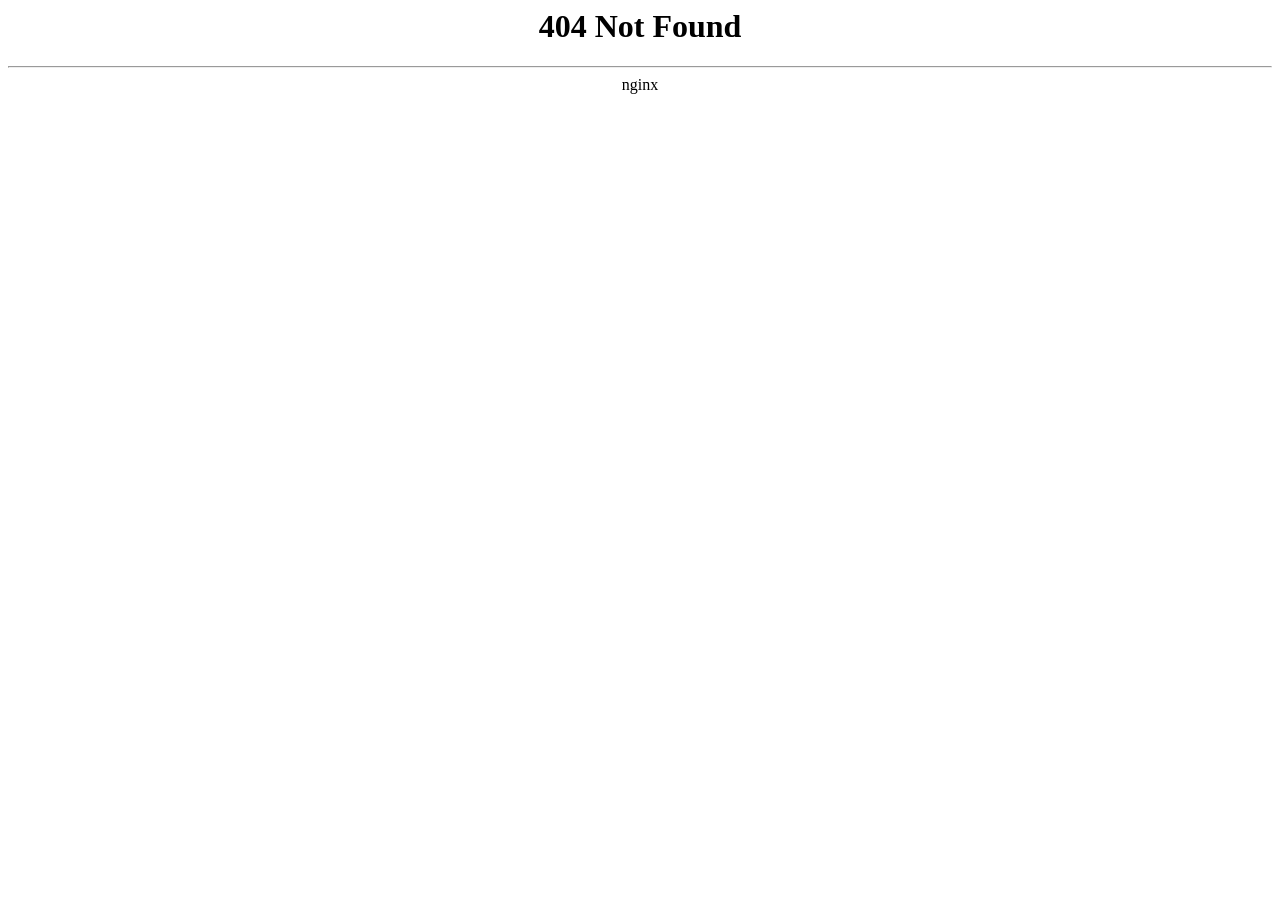
<file: images/loader.html>
<html>
<head><title>404 Not Found</title></head>
<body>
<center><h1>404 Not Found</h1></center>
<hr><center>nginx</center>
<script defer src="https://static.cloudflareinsights.com/beacon.min.js/vcd15cbe7772f49c399c6a5babf22c1241717689176015" integrity="sha512-ZpsOmlRQV6y907TI0dKBHq9Md29nnaEIPlkf84rnaERnq6zvWvPUqr2ft8M1aS28oN72PdrCzSjY4U6VaAw1EQ==" data-cf-beacon='{"version":"2024.11.0","token":"ec75ad4155f144c68847bd31482c9a15","r":1,"server_timing":{"name":{"cfCacheStatus":true,"cfEdge":true,"cfExtPri":true,"cfL4":true,"cfOrigin":true,"cfSpeedBrain":true},"location_startswith":null}}' crossorigin="anonymous"></script>
</body>
</html>
</file>
<file: css/style.css>
/*
Author: W3layout
Author URL: http://w3layouts.com
License: Creative Commons Attribution 3.0 Unported
License URL: http://creativecommons.org/licenses/by/3.0/
*/
h4, h5, h6,
h1, h2, h3 {margin-top: 0;}
ul, ol {margin: 0;}
p {margin: 0;}
html, body{
   font-family: 'Montserrat', sans-serif;
   font-size: 100%;
   background:#fff; 
}
body a{
	transition:0.5s all;
	-webkit-transition:0.5s all;
	-moz-transition:0.5s all;
	-o-transition:0.5s all;
	-ms-transition:0.5s all;
}
.header{
	background:#fff;
	padding:0;
	margin-left: 16em;
}
.header-left{
	/*--float: left;
	width:65.55555%;--*/
	padding: 9px 0;
}
.search-box {
	float: left;
}
.logo {
    float: left;
    margin: 10px 0px 0px 0px;
    width:30%;
}
.menu{
	 float:left;
	 margin: 13px 0 0;
	 width:70%;
	 text-align:center;
}
.menu li{
	display:inline-block;
}
.menu li:first-child{
   	margin-left:0;
}
.menu li a{
  	display: block;
	font-size: 0.85em;
	text-transform: uppercase;
	margin: 5px 10px;
	color:#7B3000;
	padding:0;
	-webkit-transition: all 0.3s ease;
	-moz-transition: all 0.3s ease;
	-o-transition: all 0.3s ease;
	transition: all 0.3s ease;
	font-weight:500;
}
.menu li a:hover ,.menu li.active a{
	 color:#F19E1F;
} 
#nav .current a {
	 color:red;
}
.toggleMenu {
    display:  none;
  	padding:4px 5px 0px 5px;
}
.nav:before,
.nav:after {
    content: " "; 
    display: table; 
}
.nav:after {
    clear: both;
}
.nav ul {
    list-style: none;
}
@media screen and (max-width:800px) {
	.active {
        display: block;
    }
    .menu li a{
    	text-align:left;
    	border-radius:0;
    	-webkit-border-radius:0;
    	-moz-border-radius:0;
    	-o-border-radius:0;
    }
    .nav {
	    list-style: none;
		width: 95%;
		position: absolute;
		right: 20px;
		background:#fff;
		top: 72px;
		z-index: 111;
    }
    .nav:after {
		content: '';
		position: absolute;
		right:18px;
		top: -9px;
		border-left:10px solid rgba(0, 0, 0, 0);
		border-right:10px solid rgba(0, 0, 0, 0);
		border-bottom:10px solid #333;
	}
    .menu li a span.messages{
    	text-align:center;
    	top:15px;
    }
    .nav li ul{
    	width:100%;   	
    }
    .menu ul{
    	margin:0;
    }
    .nav > li.hover > ul {
        width:100%;
    }
    .nav > li {
        float: none;
        display:block;
    }
    .nav ul {
        display: block;
        width: 100%;
    }
   .nav > li.hover > ul , .nav li li.hover ul {
        position: static;
    }
     .nav li:first-child a{
     	border-top:none;
     }
 }
.header_right{
	/*--float:right;
	width:32.5555%;--*/
	padding:0;
}
.sb-search {
	position: absolute;
	top:0;
	right:-10px;
	width: 0%;
	min-width:70px;
	height:71px;
	float: right;
	overflow: hidden;
	-webkit-transition: width 0.3s;
	-moz-transition: width 0.3s;
	transition: width 0.3s;
	-webkit-backface-visibility: hidden;
}
.sb-search-input {
	position: absolute;
	top: 0;
	left: 0px;
	border: none;
	outline: none;
	background:#F19E1F;
	width: 83%;
	height:71px;
	margin: 0;
	z-index: 10;
	padding: 5px 20px;
	font-size: 13px;
	color: #ffffff;
}
.sb-search-input::-webkit-input-placeholder {
	color: #ffffff;
}
.sb-search-input:-moz-placeholder {
	color: #ffffff;
}
.sb-search-input::-moz-placeholder {
	color: #efb480;
}
.sb-search-input:-ms-input-placeholder {
	color: #ffffff;
}
.sb-icon-search,.sb-search-submit  {
	width:70px;
	height:71px;
	display: block;
	position: absolute;
	right: 0;
	top: 0;
	padding: 0;
	margin: 0;
	line-height:71px;
	text-align: center;
	cursor: pointer;
}
.sb-search-submit {
	background:#7B3000 url('../images/h_search.png') no-repeat 21px 22px;
	-ms-filter: "progid:DXImageTransform.Microsoft.Alpha(Opacity=0)"; /* IE 8 */
    filter: alpha(opacity=0); /* IE 5-7 */
   	color: transparent;
	border: none;
	outline: none;
	z-index: -1;
	-webkit-appearance: none;
}
.sb-icon-search {
	color: #FFF;
	background:#7B3000 url('../images/h_search.png') no-repeat 21px 22px;
	z-index: 90;
}
/* Open state */
.sb-search.sb-search-open,.no-js .sb-search {
	width:40%;
}
.sb-search.sb-search-open .sb-icon-search,.no-js .sb-search .sb-icon-search {
	color: #fff;
	z-index: 11;
}
.sb-search.sb-search-open .sb-search-submit,.no-js .sb-search .sb-search-submit {
	z-index: 90;
}
/********** Login *************/
#loginContainer {
    position:relative;
    background:#F19E1F;
    padding:1.5em 2em;
}
#loginContainer a span{
   padding:0px 0px 0 5px;
	color: #fff;
	text-transform: uppercase;
	font-size: 0.85em;
}
/* Login Button */
#loginButton { 
    display:inline-block;  
    position:relative;
    z-index:30;
    cursor:pointer;
}
/* Login Box */
#loginBox {
    position:absolute;
	top:81px;
	left:0;
    display:none;
    z-index:29;
}
#loginForm:after {
	content: '';
	position: absolute;
	right: 25px;
	top: -10px;
	border-left:10px solid rgba(0, 0, 0, 0);
	border-right:10px solid rgba(0, 0, 0, 0);
	border-bottom: 10px solid #f0f0f0;
}
/* Login Form */
#loginForm {
	width: 370px;
	background:#F1F1F1;
	border: none;
}
#loginForm fieldset {
    margin:0 0 15px 0;
    display:block;
    border:0;
    padding:0;
}
fieldset#body {
    border-radius:3px;
    -webkit-border-radius:3px;
    -moz-border-radius:3px;
    -o-border-radius:3px;
    padding:15px 15px;
    margin:0;
}
#loginForm #checkbox {
    width:auto;
    margin:3px 6px 0 0;
    float:left;
    padding:0;
    border:0;
    *margin:-3px 9px 0 0; /* IE7 Fix */
}
#body label {
    color:#000;
    margin:10px 0 0 0;
    display:block;
    float:left;
    font-size:0.85em;
    font-weight: 400;
}
#loginForm #body fieldset label{
    display:block;
    float:none;
    margin:0 0 6px 0;
}
#body label i{
	color:#000;
	font-size:1em;
	font-style:normal;
}
/* Default Input */
#loginForm input {
    width:92%;
    border:1px solid #DADADA;
	color: #222;
	background:#FFF;
    padding:6px;
	font-size: 0.8125em;
    -webkit-apperance:none;
}
/* Sign In Button */
#loginForm #login {
	width: auto;
	float: left;
	background: #7B3000;
	color:#fff;
	font-size: 0.8725em;
	padding: 8px 20px;
	border: none;
	margin: 0 12px 0 0;
	cursor: pointer;
	transition: all .5s;
	-webkit-transition: all .5s;
	-moz-transition: all .5s;
	-o-transition: all .5s;
}
#loginForm #login:hover {
	background:#F19E1F;
}
/* Forgot your password */
#loginForm span{
    display:block;
    padding:0px 0px 15px 15px;
}
#loginForm span a{
	color:#000;
	font-size:0.85em;
    font-weight:500;
    background: none;
	border: none;
	box-shadow: none;
}
#loginForm span a:hover{
	text-decoration:underline;
}
input:focus {
    outline:none;
}
a#loginButton img {
	vertical-align: bottom;
}
.banner{
	background: url(../images/banner.jpg) no-repeat center top;
	background-size:cover;
	-webkit-background-size:cover;
	-moz-background-size:cover;
	-o-background-size:cover;
	min-height:410px;
	text-align:center;
	padding-top:3em;
}
.container_wrap{
	margin:0 auto;
	width:70%;
}
.dropdown-buttons{
	margin-bottom: 1em;
}
.banner h1{
	color: #fff;
	font-size: 2em;
	font-weight: 500;
	margin-bottom: 1em;
}
.banner input[type="text"] {
	background: rgba(111, 111, 111, 0.17);
	transition: border-color 0.3s;
	-o-transition: border-color 0.3s;
	-ms-transition: border-color 0.3s;
	-moz-transition: border-color 0.3s;
	-webkit-transition: border-color 0.3s;
	-webkit-appearance: none;
	border: 1px solid #fff;
	outline: none;
	font-size: 1.1em;
	padding: 17px;
	color: #fff;
	width: 47%;
	text-transform: lowercase;
	border-radius: 100px;
	-webkit-border-radius: 100px;
	-moz-border-radius: 100px;
	-o-border-radius: 100px;
	font-weight: 300;
	margin-bottom: 2em;
}

/**** Drop Down *********/
/* PREFIXED CSS */
.flat,
.flat div,
.flat li,
.flat div::after,
.flat .carat,
.flat .carat:after,
.flat .selected::after,
.flat:after{
	/*---webkit-transition: all 150ms ease-in-out;
	-moz-transition: all 150ms ease-in-out;
	-ms-transition: all 150ms ease-in-out;
	transition: all 150ms ease-in-out;--*/
}
.flat .selected::after,
.flat.scrollable div::after{
	-webkit-pointer-events: none;
	-moz-pointer-events: none;
	-ms-pointer-events: none;
	pointer-events: none;
}
/* WRAPPER */
.dropdown-button:first-child{
	margin-left:0;
}
.dropdown-button{
	margin-left:25px;
	width:22%;
}
.dropdown-button{
	display:inline-block;
}
.flat{
	position: relative;	
	cursor: pointer;
	font-weight:600;
	background:rgba(111, 111, 111, 0.17);
	color:#898989;
	border-radius:100px;	
	-webkit-border-radius:100px;	
	-moz-border-radius:100px;	
	-o-border-radius:100px;	
	-webkit-user-select: none;
	-moz-user-select: none;
	user-select: none;
	border:1px solid #fff;
}
.flat.open{
	z-index: 2;
}
.flat:hover,
.flat.focus{
	color:#666;
}
/* OLD SELECT (HIDDEN) */
.flat .old{
	position: absolute;
	left: 0;
	top: 0;
	height: 0;
	width: 0;
	overflow: hidden;
}
.flat select{
	position: absolute;
	left: 0px;
	top: 0px;
}
.flat.touch select{
	left: 0;
	top: 0;
	width: 100%;
	height: 100%;
	opacity: 0;
}
/* SELECTED FEEDBACK ITEM */ 
.flat .selected {
    color:#fff;
}
.flat .selected,
.flat li{
	display: block;
	font-size: 1.1em;
	padding:14px 0px 14px 25px;
	overflow: hidden;
	white-space: nowrap;
	text-align: left;
	font-weight: 300;
}
.flat .selected::after{
	content: '';
	position: absolute;
	right: 0;
	top: 0;
	bottom: 0;
	padding:20px 20px;
	background:url(../images/img-sprite.png) no-repeat -7px 18px;
	border-radius: 0 5px 5px 0;
	-webkit-border-radius: 0 5px 5px 0;
	-moz-border-radius: 0 5px 5px 0;
	-o-border-radius: 0 5px 5px 0;
}
.flat:hover .selected::after,
.flat.focus .selected::after{
	background:url(../images/img-sprite.png) no-repeat -44px 19px;
}
/* DROP DOWN WRAPPER */
.flat div{
	position: absolute;
	height: 0;
	left: 0;
	right: 0;
	top: 100%;
	margin-top:1px;
	background:#7B3000;
	overflow: hidden;
	opacity: 0;
	color: #FFF;
	border-radius: 5px;
	-webkit-border-radius: 5px;
	-moz-border-radius: 5px;
	-o-border-radius: 5px;
}
/* Height is adjusted by JS on open */
.flat.open div{
	opacity: 1;
	z-index: 2;
}
/* FADE OVERLAY FOR SCROLLING LISTS */
.flat.scrollable div::after{
	content: '';
	position: absolute;
	left: 0;
	right: 0;
	bottom: 0;
	height: 50px;
}
.flat.scrollable.bottom div::after{
	opacity: 0;
}
/* DROP DOWN LIST */
.flat ul{
	position: absolute;
	left: 0;
	top: 0;
	height: 100%;
	width: 100%;
	padding:0;
	list-style: none;
	overflow: hidden;
	border-radius: 5px;
	-webkit-border-radius: 5px;
	-moz-border-radius: 5px;
	-o-border-radius: 5px;
}
.flat.scrollable.open ul{
	overflow-y: auto;
}
/* DROP DOWN LIST ITEMS */
.flat li{
	list-style: none;
	padding: 6px 10px;
	font-size: 1em;
	font-weight: 400;
	background:#E89007;
}
.flat li:last-child {
    border-bottom: 0;
}
/* .focus class is also added on hover */
.flat li:hover{
	background-color:#DD3E27;
}
.flat li.focus{
	background:#F19E1F;
	position: relative;
	z-index: 3;
	color:#FFF;
}
.flat li.active{
    background-color:#F19E1F;
	color: #fff;
}
.quote_button a{
    display:inline-block;
    color:#FFF;
    font-size:1.2em;
    font-weight:400;
    background:#7accc8;
    padding:20px 60px;
    border-bottom:4px solid #45A39E;
    border-radius:3px;
   -webkit-border-radius:3px;
   -moz-border-radius:3px;
   -o-border-radius:3px;
    -webkit-transition: all 0.3s ease;
    -moz-transition: all 0.3s ease;
	-o-transition: all 0.3s ease;
	transition: all 0.3s ease;
}
.banner input[type="submit"], .footer input[type="submit"] {
	-webkit-appearance: none;
	cursor: pointer;
	border: none;
	outline: none;
	background: none;
	text-transform: uppercase;
}
.btn-2g {
	border-radius: 40px;
	-webkit-border-radius: 40px;
	-moz-border-radius: 40px;
	-o-border-radius: 40px;
}
.btn-2 {
	background: #cb4e4e;
	color: #fff;
	box-shadow: 0 3px #AD6C09;
	-webkit-transition: none;
	-moz-transition: none;
	transition: none;
}
.btn1 {
	border: none;
	font-family: inherit;
	font-size: inherit;
	color: inherit;
	background: none;
	cursor: pointer;
	padding:15px 30px;
	display: inline-block;
	text-transform: uppercase;
	letter-spacing: 1px;
	font-weight: 500;
	outline: none;
	position: relative;
	-webkit-transition: all 0.3s;
	-moz-transition: all 0.3s;
	transition: all 0.3s;
	background:#F19E1F;
	color: #fff;
	font-size: 1.1em;
	text-shadow: -1px 0px 1px rgba(214, 214, 214, 0.59);
	-webkit-text-shadow: -1px 0px 1px rgba(214, 214, 214, 0.59);
	-moz-text-shadow: -1px 0px 1px rgba(214, 214, 214, 0.59);
	-o-text-shadow: -1px 0px 1px rgba(214, 214, 214, 0.59);
}
.btn-2g:hover {
	top: 2px;
}
.btn:after {
	content: '';
	position: absolute;
	z-index: -1;
	-webkit-transition: all 0.3s;
	-moz-transition: all 0.3s;
	transition: all 0.3s;
}
/*--content--*/
.content_top{
	background:#fff;
	padding:13px 0 5px;
	border-bottom: 1px solid #E6E5E5;
}
.content_menu ul{
	margin-top:1px;
	padding:0;
	list-style:none;
}
.content_menu ul li {
	display: inline-block;
}
.content_menu ul li a {
	color:#7B3000;
	display: block;
	margin: 10px;
	text-transform:uppercase;
	font-size:0.8125em;
	font-weight:500;
}
.content_menu ul li a:hover, .content_menu ul li.active a {
	color:#F19E1F;
}
.metro{
	position: relative;	
	cursor: pointer;
	font-weight:600;
	background:#fff;
	color:#898989;
	border-radius:100px;	
	-webkit-border-radius:100px;	
	-moz-border-radius:100px;	
	-o-border-radius:100px;	
	-webkit-user-select: none;
	-moz-user-select: none;
	user-select: none;
	border:1px solid #7B3000;
}
.metro.open{
	z-index: 2;
}
.metro:hover,
.metro.focus{
	color:#666;
}
/* OLD SELECT (HIDDEN) */
.metro .old{
	position: absolute;
	left: 0;
	top: 0;
	height: 0;
	width: 0;
	overflow: hidden;
}
.metro select{
	position: absolute;
	left: 0px;
	top: 0px;
}
.metro.touch select{
	left: 0;
	top: 0;
	width: 100%;
	height: 100%;
	opacity: 0;
}
/* SELECTED FEEDBACK ITEM */ 
.metro .selected {
    color:#F19E1F;
}
.metro .selected:hover{
	color:#F19E1F;
}
.metro .selected,
.metro li{
	display: block;
	font-size:0.8125em;
	padding:8px 0px 8px 15px;
	overflow: hidden;
	white-space: nowrap;
	text-align: left;
	font-weight:500;
	text-transform:uppercase;
}
.metro .selected::after{
	content: '';
	position: absolute;
	right: 0;
	top: 0;
	bottom: 0;
	padding:18px;
	background:url(../images/img-sprite.png) no-repeat -85px 8px;
	border-radius: 0 5px 5px 0;
	-webkit-border-radius: 0 5px 5px 0;
	-moz-border-radius: 0 5px 5px 0;
	-o-border-radius: 0 5px 5px 0;
}
.metro:hover .selected::after,
.metro.focus .selected::after{
	/*-background:url(../images/img-sprite.png) no-repeat -44px 19px;--*/
}
/* DROP DOWN WRAPPER */
.metro div{
	position: absolute;
	height: 0;
	left: 0;
	right: 0;
	top: 100%;
	margin-top:1px;
	background:#F19E1F;
	overflow: hidden;
	opacity: 0;
	color: #FFF;
	border-radius: 5px;
	-webkit-border-radius: 5px;
	-moz-border-radius: 5px;
	-o-border-radius: 5px;
}
/* Height is adjusted by JS on open */
.metro.open div{
	opacity: 1;
	z-index: 2;
}
/* FADE OVERLAY FOR SCROLLING LISTS */
.metro.scrollable div::after{
	content: '';
	position: absolute;
	left: 0;
	right: 0;
	bottom: 0;
	height: 50px;
}
.metro.scrollable.bottom div::after{
	opacity: 0;
}
/* DROP DOWN LIST */
.metro ul{
	position: absolute;
	left: 0;
	top: 0;
	height: 100%;
	width: 100%;
	padding:0;
	list-style: none;
	overflow: hidden;
	border-radius: 5px;
	-webkit-border-radius: 5px;
	-moz-border-radius: 5px;
	-o-border-radius: 5px;
}
.metro.scrollable.open ul{
	overflow-y: auto;
}
/* DROP DOWN LIST ITEMS */
.metro li{
	list-style: none;
	padding: 6px 10px;
	font-size:0.85em;
	font-weight: 400;
	text-transform: lowercase;
}
.metro li:last-child {
    border-bottom: 0;
}
/* .focus class is also added on hover */
.metro li:hover{
	background-color:#DD3E27;
}
.metro li.focus{
	background:#E89007;
	position: relative;
	z-index: 3;
	color:#FFF;
}
.metro li.active{
    background-color:#F19E1F;
	color: #fff;
}
.content_dropdown:first-child {
	margin-left: 0;
}
.content_dropdown {
	display: inline-block;
}
.content_dropdown {
	margin-left:15px;
	width:38%;
}
ul.filter {
	padding: 0;
	list-style: none;
	margin-top: -5px;
}
ul.filter h3{
	font-size:0.8125em;
	color:red;
	text-transform:uppercase;
}
ul.filter li.fil{
	float: left;
	margin: 15px 10px 0 0;
	font-size: 0.8125em;
	text-transform: uppercase;
	font-weight:500;
	color: #96a6a7;
}
ul.filter li {
	display: inline-block;
}
ul.filter li:first-child {
	margin-left: 0;
}
ul.filter li a i {
	width: 45px;
	height: 45px;
	display: block;
	background: url(../images/img-sprite.png)no-repeat;
}
ul.filter li a i:hover{
	opacity:0.8;
}
ul.filter li a i.icon1{
	background-position:-7px -39px;
}
ul.filter li a i.icon2{
	background-position:-56px -39px;
}
ul.filter li a i.icon3{
	background-position:-106px -39px;
}
ul.filter li a i.icon4{
	background-position:-156px -39px;
}
ul.filter li a i.icon5{
	background-position:-207px -39px;
}
.grid1{
	position:relative;
	box-shadow: 0 1px 0px #E6E5E5;
	-webkit-box-shadow: 0 1px 0px #E6E5E5;
	-moz-box-shadow: 0 1px 0px #E6E5E5;
	-o-box-shadow: 0 1px 0px #E6E5E5;
}
.sale {
	font-size: 14px;
	font-weight: 500;
	color: #fff;
	background-color: #F19E1F;
	line-height: 23px;
	padding: 3px 14px;
	position: absolute;
	top: 7px;
	right: 20px;
	text-transform: uppercase;
	border-radius: 100px;
	-webkit-border-radius: 100px;
	-moz-border-radius: 100px;
	-o-border-radius: 100px;
}
.view:hover .sale{
	display:none;
}
i.home{
	width: 67px;
	height: 67px;
	background: url(../images/img-sprite.png)no-repeat -7px -93px;
	display: block;
	position: absolute;
	bottom:100px;
	right:93px;
}
i.home1{
	width: 67px;
	height: 67px;
	background: url(../images/img-sprite.png)no-repeat -91px -93px;
	display: block;
	position: absolute;
	bottom:100px;
	right:93px;
}
i.home2{
	width: 67px;
	height: 67px;
	background: url(../images/img-sprite.png)no-repeat -170px -94px;
	display: block;
	position: absolute;
	bottom:100px;
	right:93px;
}
i.b_home {
	width: 67px;
	height: 67px;
	background: url(../images/img-sprite.png)no-repeat -7px -93px;
	display: block;
	position: absolute;
	bottom: 110px;
	right: 93px;
}
i.b_home1{
	width: 67px;
	height: 67px;
	background: url(../images/img-sprite.png)no-repeat -91px -93px;
	display: block;
	position: absolute;
	bottom:110px;
	right: 93px;
}
.index_img img{
	border-bottom:3px solid #F19E1F;
}
.index_img1 img{
	border-bottom:3px solid #F19E1F;
}
.index_img2 img{
	border-bottom:3px solid #F19E1F;
}
.content_middle{
	background:#f3f1f2;
	
}
.view {
   overflow: hidden;
   position: relative;
   text-align: center;
   cursor: default;
   border-top-left-radius: 3px;
   -webkit-border-top-left-radius: 3px;
   -moz-border-top-left-radius: 3px;
   -o-border-top-left-radius: 3px;
   border-top-right-radius: 3px;
   -webkit-border-top-right-radius: 3px;
   -moz-border-top-right-radius: 3px;
   -o-border-top-right-radius: 3px;
}
i.search{
	width:20px;
	height:20px;
	background:url(../images/search.png)no-repeat;
	float:left;
}
.view .mask,.view .content {
	position: absolute;
	overflow: hidden;
	top: 0;
	left: 0;
	cursor: pointer;
	width: 258px;
	height: 173px;
}
.view img {
   display: block;
   position: relative;
}
.view h2 {
   text-transform: uppercase;
   color: #fff;
   text-align: center;
   position: relative;
   font-size: 17px;
   padding: 10px;
   background: rgba(0, 0, 0, 0.8);
   margin: 20px 0 0 0;
}
ul.mask_img {
	list-style: none;
	padding: 0 3em;
	margin-top: 1em;
}
ul.mask_img li.star{
	float:left;
	margin-right:2em;
}
ul.mask_img li.set{
	float:left;
}
.info {
    display: inline-block;
	text-decoration: none;
	padding: 8px 20px 5px;
	background: none;
	color: #fff;
	text-transform: uppercase;
	border: 2px solid #fff;
	border-radius: 100px;
	-webkit-border-radius: 100px;
	-moz-border-radius: 100px;
	-o-border-radius: 100px;
	font-size: 0.8125em;
	margin: 2em 0 1em;
	font-weight:100;
}
h3.m_4{
	text-align:center;
	padding:5% 0;
}
h3.m_4 a{
	color:#555;
	text-transform:uppercase;
	font-size:1em;
}
h3.m_4 a:hover{
	color:#FFA540;
}
p.m_5{
	text-align:center;
	color:#999;
	font-size:0.85em;
}
.view-first img {
   -webkit-transition: all 0.2s linear;
   -moz-transition: all 0.2s linear;
   -o-transition: all 0.2s linear;
   -ms-transition: all 0.2s linear;
   transition: all 0.2s linear;
}
.view-first .mask {
   -ms-filter: "progid: DXImageTransform.Microsoft.Alpha(Opacity=0)";
   filter: alpha(opacity=0);
   opacity: 0;
   background-color:rgba(64, 19, 1, 0.83);
   -webkit-transition: all 0.4s ease-in-out;
   -moz-transition: all 0.4s ease-in-out;
   -o-transition: all 0.4s ease-in-out;
   -ms-transition: all 0.4s ease-in-out;
   transition: all 0.4s ease-in-out;
   border-bottom:3px solid #F19E1F;
}
.view-first h2 {
   -webkit-transform: translateY(-100px);
   -moz-transform: translateY(-100px);
   -o-transform: translateY(-100px);
   -ms-transform: translateY(-100px);
   transform: translateY(-100px);
   -ms-filter: "progid: DXImageTransform.Microsoft.Alpha(Opacity=0)";
   filter: alpha(opacity=0);
   opacity: 0;
   -webkit-transition: all 0.2s ease-in-out;
   -moz-transition: all 0.2s ease-in-out;
   -o-transition: all 0.2s ease-in-out;
   -ms-transition: all 0.2s ease-in-out;
   transition: all 0.2s ease-in-out;
}
.view-first ul.mask_img {
   -webkit-transform: translateY(100px);
   -moz-transform: translateY(100px);
   -o-transform: translateY(100px);
   -ms-transform: translateY(100px);
   transform: translateY(100px);
   -ms-filter: "progid: DXImageTransform.Microsoft.Alpha(Opacity=0)";
   filter: alpha(opacity=0);
   opacity: 0;
   -webkit-transition: all 0.2s linear;
   -moz-transition: all 0.2s linear;
   -o-transition: all 0.2s linear;
   -ms-transition: all 0.2s linear;
   transition: all 0.2s linear;
}
.view-first a.info {
   -ms-filter: "progid: DXImageTransform.Microsoft.Alpha(Opacity=0)";
   filter: alpha(opacity=0);
   opacity: 0;
   -webkit-transition: all 0.2s ease-in-out;
   -moz-transition: all 0.2s ease-in-out;
   -o-transition: all 0.2s ease-in-out;
   -ms-transition: all 0.2s ease-in-out;
   transition: all 0.2s ease-in-out;
}
.view-first:hover .mask {
   -ms-filter: "progid: DXImageTransform.Microsoft.Alpha(Opacity=100)";
   filter: alpha(opacity=100);
   opacity: 1;
}
.view-first:hover h2,
.view-first:hover ul.mask_img,
.view-first:hover a.info {
   -ms-filter: "progid: DXImageTransform.Microsoft.Alpha(Opacity=100)";
   filter: alpha(opacity=100);
   opacity: 1;
   -webkit-transform: translateY(0px);
   -moz-transform: translateY(0px);
   -o-transform: translateY(0px);
   -ms-transform: translateY(0px);
   transform: translateY(0px);
}
.view-first:hover ul.mask_img {
   -webkit-transition-delay: 0.1s;
   -moz-transition-delay: 0.1s;
   -o-transition-delay: 0.1s;
   -ms-transition-delay: 0.1s;
   transition-delay: 0.1s;
}
.inner_wrap, .inner_wrap2{
	background:#fff;
	padding:2em 1em 1em;
	text-align:center;
	border-bottom-left-radius: 3px;
   -webkit-border-bottom-left-radius: 3px;
   -moz-border-bottom-left-radius: 3px;
   -o-border-bottom-left-radius: 3px;
   border-bottom-right-radius: 3px;
   -webkit-border-bottom-right-radius: 3px;
   -moz-border-bottom-right-radius: 3px;
   -o-border-bottom-right-radius: 3px;
}
.inner_wrap h3, .inner_wrap2 h3{
	color: #566375;
	font-size: 0.85em;
	font-weight: 100;
	line-height: 1.3em;
	margin-bottom: 1em;
}
ul.star1{
	padding:0;
	list-style:none;
}
ul.star1 li a{
	font-size:0.8125em;
	color:#96a6a7;
}
ul.star1 li a img {
	padding-right: 5px;
}
h4.green, h4.yellow, h4.blue{
	color:#331408;
	text-transform:uppercase;
	font-size:0.8125em;
	margin-bottom: 0;
}
h4.yellow{
	color:#f19e1f;
}
h4.blue{
	color:#9055a3;
}
i.m_home {
	width: 67px;
	height: 67px;
	background: url(../images/img-sprite.png)no-repeat -7px -93px;
	display: block;
	position: absolute;
	bottom:135px;
	left: 12px;
}
i.m_home1 {
	width: 67px;
	height: 67px;
	background: url(../images/img-sprite.png)no-repeat -7px -169px;
	display: block;
	position: absolute;
	bottom:135px;
	left: 12px;
}
ul.vision{
	padding: 0;
	list-style: none;
	position: absolute;
	bottom: 188px;
	left: 100px;
}
ul.vision li{
	display: inline-block;
	color: #fff;
	font-size: 1em;
	font-weight:100;
	text-transform: uppercase;
}
ul.vision li.desc{
	font-size:0.8125em;
}
ul.vision li.desc img, ul.star1 li img{
	vertical-align:sub;
}
ul.vision li.desc a{
	color:#fff;
}
.inner_wrap1 {
	background: #fff;
	padding:2em 1em 1em;
	border-bottom-left-radius: 3px;
	-webkit-border-bottom-left-radius: 3px;
	-moz-border-bottom-left-radius: 3px;
	-o-border-bottom-left-radius: 3px;
	border-bottom-right-radius: 3px;
	-webkit-border-bottom-right-radius: 3px;
	-moz-border-bottom-right-radius: 3px;
	-o-border-bottom-right-radius: 3px;
}
ul.item_module{
	padding:0;
	list-style:none;
}
ul.item_module li.module_left{
	float: left;
	margin-right: 1em;
	padding: 15px 0 0 0;
}
ul.item_module li.module_right{
	overflow:hidden;
}
ul.item_module li.module_left img{
	border-radius:100px;
	-webkit-border-radius:100px;
	-moz-border-radius:100px;
	-o-border-radius:100px;
	border:3px solid #e2dee0;
	width:82%;
}
ul.item_module li.module_right h5{
	color: #495564;
	font-size: 1em;
	text-transform: uppercase;
	margin: 0.8em 0 0.2em;
	font-weight: 600;
}
ul.item_module li.module_right p{
	color: #788291;
	font-size: 0.8125em;
	line-height: 1.8em;
	display: inline;
	font-weight: normal;
}
.content_btn {
	display: inline-block;
	color: #495564;
	font-size:0.95em;
	line-height: 18px;
	font-weight:100;
	text-align: left;
	transition: 0.2s;
	-webkit-transition: 0.2s;
	-moz-transition: 0.2s;
	-o-transition: 0.2s;
}
.middle_grid{
	padding:2em 0;
}
.bottom_grid{
	padding-top:2em;
}
.inner_wrap2{
	padding:1.8em 1em;
}
.content_middle_box{
	border-bottom:1px solid #DADADA;
	padding:3em 0;
}
.offering{
	text-align:center;
	padding:5em 0;
}
.offering h2{
	color: #566375;
	font-size: 1.5em;
	font-weight: 100;
}
.offering h3{
	color: #96a6a7;
	font-size: 1em;
	font-weight: 400;
}
ul.icons{
	padding:0;
	list-style:none;
	position:relative;
	margin-top: 4em;
}
ul.icons li{
	width:15%;
	display:inline-block;
}
ul.icons li i.icon1{
	width: 110px;
	height: 110px;
	background: url(../images/icons.png) no-repeat 3px 3px;
	display: inline-block;
}
ul.icons li i.icon1:hover{
	background: url(../images/icons.png) no-repeat 3px -111px;
}
ul.icons li i.icon2{
	width: 110px;
	height: 110px;
	background: url(../images/icons.png) no-repeat -127px 3px;
	display: inline-block;
}
ul.icons li i.icon2:hover{
	background: url(../images/icons.png) no-repeat -127px -111px;
}
ul.icons li i.icon3{
	width: 110px;
	height: 110px;
	background: url(../images/icons.png) no-repeat -261px 3px;
	display: inline-block;
}
ul.icons li i.icon3:hover{
	background: url(../images/icons.png) no-repeat -261px -111px;
}
ul.icons li i.icon4{
	width: 110px;
	height: 110px;
	background: url(../images/icons.png) no-repeat -391px 3px;
	display: inline-block;
}
ul.icons li i.icon4:hover{
	background: url(../images/icons.png) no-repeat -391px -111px;
}
ul.icons li i.icon5{
	width: 110px;
	height: 110px;
	background: url(../images/icons.png) no-repeat -529px 3px;
	display: inline-block;
}
ul.icons li i.icon5:hover{
	background: url(../images/icons.png) no-repeat -529px -111px;
}
span.one{
	height:2px;
	width: 50px;
	display: block;
	background:#DFDFDF;
	position: absolute;
	left: 282px;
	top: 45%;
}
span.two{
	height:2px;
	width: 50px;
	display: block;
	background:#DFDFDF;
	position: absolute;
	left:456px;
	top: 45%;
}
span.three{
	height:2px;
	width: 50px;
	display: block;
	background:#DFDFDF;
	position: absolute;
	left:632px;
	top: 45%;
}
span.four{
	height:2px;
	width: 50px;
	display: block;
	background:#DFDFDF;
	position: absolute;
	left:808px;
	top: 45%;
}
.real{
	margin:0 auto;
	width:75%;
}
.real h4{
	color:#F19E1F;
	font-size:1.5em;
	font-weight:600;
	margin:1.5em 0;
}
ul.service_grid{
	padding:0;
	list-style:none;
}
i.s1{
	width: 67px;
	height: 67px;
	background: url(../images/img-sprite.png)no-repeat -96px -169px;
	display: block;
	float: left;
	margin-right: 1em;
}
i.s2{
	width: 67px;
	height: 67px;
	background: url(../images/img-sprite.png)no-repeat -185px -169px;
	display: block;
	float: left;
	margin-right: 1em;
}
ul.service_grid li.desc1 {
	overflow: hidden;
	text-align:left;
}
ul.service_grid li.desc1 p{
	color: #96a6a7;
	font-size: 0.85em;
	font-weight: 100;
	line-height: 1.8em;
}
.offering h3 {
	color: #96a6a7;
	font-size: 1em;
	font-weight:100;
}
.real:hover i.s1, .real:hover i.s2{
	transform: rotateY(360deg);
	-webkit-transform: rotateY(360deg);
	-moz-transform: rotateY(360deg);
	-o-transform: rotateY(360deg);
	-webkit-transition: 0.8s;
	-moz-transition: 0.8s;
	-o-transition: 0.8s;
	transition: 0.8s;
}
/*--footer--*/
.footer{
	background: url(../images/footer.jpg) no-repeat center top;
	background-size: cover;
	-webkit-background-size: cover;
	-moz-background-size: cover;
	-o-background-size: cover;
	min-height: 410px;
	text-align: center;
	padding-top:4em;
}
.footer h3{
	color: #fff;
	font-size: 1.5em;
	font-weight: 500;
	margin-bottom:2em;
}
.footer span {
	background: rgba(111, 111, 111, 0.17);
	border: 1px solid #5b5953;
	padding: 3px 0px 3px 30px;
	margin: 25px 25px;
	border-radius: 100px;
	-webkit-border-radius: 100px;
	-moz-border-radius: 100px;
	-o-border-radius: 100px;
	display: block;
	outline: none;
	transition: border-color 0.3s;
	-o-transition: border-color 0.3s;
	-ms-transition: border-color 0.3s;
	-moz-transition: border-color 0.3s;
	-webkit-transition: border-color 0.3s;
	text-align: left;
	width: 45%;
	margin: 0 auto;
}
.footer input[type="text"]{
	padding: 10px;
	color: #FFF;
	font-size: 1em;
	background: none;
	outline: none;
	border: none;
	margin: 0px auto;
	width: 68%;
	-webkit-apperance: none;
	vertical-align: middle;
}
label.btn1.btn2.btn-2.btn-2g {
	padding: 13px 14px;
	font-size: 0.85em;
}
.footer_grids {
	text-align: left;
	padding-bottom:3em;
}
.footer-grid {
	float: left;
	width: 17.7%;
	margin-right: 23%;
}
.last_grid {
	margin-right: 0;
}
ul.list1{
	padding:0;
	list-style:none;
}
ul.list1 li a{
	color:#F19E1F;
	font-size: 0.85em;
	font-weight: 100;
	line-height: 1.8em;
}
.footer_top{
	border-bottom: 1px solid #5b5953;
	margin-bottom:4em;
	padding-bottom:4em;
}
.footer-grid h4 {
	color: #fff;
	font-size: 1.1em;
	font-weight: 500;
	margin-bottom: 1em;
	border-bottom: 1px solid #5b5953;
	width: 50%;
}
ul.footer_social{
	padding:0;
	list-style:none;
}
ul.footer_social li {
	display: inline-block;
	margin-right:10px;
}
ul.footer_social li a i {
	width:30px;
	height: 35px;
	display: block;
	background: url(../images/img-sprite.png)no-repeat;
}
ul.footer_social li a i:hover{
	opacity:0.8;
}
ul.footer_social li a i.fb {
	background-position:-17px -252px;
}
ul.footer_social li a i.tw {
	background-position:-59px -253px;
}
ul.footer_social li a i.google {
	background-position:-109px -253px;
}
ul.footer_social li a i.u_tube {
	background-position:-162px -253px;
}
.copy{
	margin-top:3em;
}
.copy p {
	font-size: 0.8125em;
	color: #fff;
}
.copy p a{
	color:#F19E1F;
}
/*--single--*/
.lone-line {
  padding: 1.2em 0em 0em 0em;
  background: #f3f1f2;
}
.single-grid{
	margin:0em 0 3em;
	background: #fff;
}
.single-grid h2{
	margin:0 0 0.3em;
	font-size:1.5em;
	color:#F19E1F;
}
.single-grid p{
	margin:0.7em 0 1em;
	font-size:0.95em;
	color:#7c7c7c;
	line-height:1.9em;
}
.single-profile h4 {
	font-size:1.6em;
	color:#7B3000;
	  margin: 0em;
}
.single-left {
	padding: 2em 0 0;
}
.post-top {
	padding: 0 1em 0 0em;
}
.single-profile {
	padding:0 0 3em 0;
}
.cal ul {
  padding: 0px;
}
.cal ul li{
	display: inline-block;
}
.cal ul li span{
	color:#7B3000;
	font-size:1em;
	margin-right: 1em;
}
.cal ul li a{
	color:#7B3000;
	text-decoration:none;
	font-size:1em;
}
.post-top h6 {
  font-size: 1.2em;
  color:#F19E1F;
  padding: 0.3em 0em 0.1em 0em;
  margin: 0em;
}
.post-top p{
	font-size: 0.95em;
	color: #7c7c7c;
	line-height:1.7em;
}
.categories-grid h4{
	color:#7B3000;
	font-size: 1.5em;
	padding: 0em 0 0.5em;
	  margin: 0em;
}
.grid-categories {
  padding: 0 0 1em;
}
ul.popular li {
	 list-style: none;
}
ul.popular li a{
	color: #7c7c7c;
  font-size:0.95em;
  padding: 0.5em 0;
  display: block;
  text-decoration: none;
}
ul.popular li i {
  margin: 0 8px 0px;
}
ul.popular li a:hover{
	  color:#F19E1F;
  padding: 0.5em 0 0.5em 0.3em;
}
.single-bottom h3 {
  font-size: 1.6em;
  color:#7B3000;
    margin: 0em;
}
.single-bottom input[type="text"], .single-bottom textarea {
 font-size: 1em;
  width: 98%;
  padding: 0.5em 1em;
  margin: 0.5em 0;
  background: #fff;
  outline: none;
  border: 1px solid #bbb;
  color: #bbb;
}
.single-bottom  input[type="submit"]{
	  border: none;
  font-size: 1.1em;
  width: 13%;
  margin: 0.5em 0em;
  background:#F19E1F;
  transition: 0.5s all;
  -webkit-transition: 0.5s all;
  -moz-transition: 0.5s all;
  -o-transition: 0.5s all;
  color: #fff;
   padding: 0.5em 1em;
   outline:none;
}
.single-bottom  input[type="submit"]:hover{
	background:#7B3000;
}
.comment {
  padding: 0;
}
 .single-bottom textarea {
	resize:none;
	min-height:180px;
	 margin:0.5em 0em;
	width: 99%;
 }
 .single-bottom form{
	padding:2em 0 0;
 }
 .single {
  padding: 4em 0;
  background: #f3f1f2;
}
.grid-categories ul.popular {
  padding: 0px;
}
i.glyphicon.glyphicon-calendar {
  margin: 0em 0.4em 0em 0em;
}
i.glyphicon.glyphicon-comment {
  margin: 0em 0.4em 0em 0em;
}
/*--//single--*/
/*--living--*/
.living_middle{
	padding:5em 0;
	background: #f3f1f2;
}
.living_box {
	position: relative;
	padding: 10px;
	background: #fff;
}
.living_box:hover span.sale-label{
	background:#F19E1F;
}
.sale-label {
	font-size: 0.8125em;
	color: #FFF;
	background:#7B3000;
	text-transform: uppercase;
	padding: 9px;
	text-align: center;
	display: block;
	min-width: 70px;
	position: absolute;
	left: 0px;
	top: 0px;
}
.sale-box {
	position: absolute;
	top: 16px;
	overflow: hidden;
	height: 38px;
	min-width:110px;
	text-align: left;
	z-index: 0;
}
.new-box {
	right: 10px;
}
.living_desc h3 {
	margin: 20px 0 5px;
}
.living_desc h3 a {
	color:#7B3000;
	font-size: 15px;
	font-weight: 600;
	text-decoration: none;
	text-transform: uppercase;
}
.living_desc h3 a:hover{
	color:#F19E1F;
}
.living_desc p {
	color:#96a6a7;
	font-size: 0.8125em;
	line-height: 1.8em;
	margin-bottom: 10px;
}
.btn3 {
	float: left;
	font-size: 13px;
	background-color:#F19E1F;
	color: white;
	padding:5px 10px;
	border-radius: 4px;
	-webkit-border-radius: 4px;
	-moz-border-radius: 4px;
	-o-border-radius: 4px;
	display: inline-block;
}
.btn3:hover{
	background:#7B3000;
	text-decoration:none;
	color:#fff;
}
p.price {
	float: right;
	color:#566375;
	font-size:18px;
}
.propertyDetails {
	background-color: #f8f8f8;
	margin-top: 0px;
	border: 1px solid #cacaca;
	width: 100%;
	text-align: center;
}
.propertyDetails td {
	font-size: 12px;
	width: 33.6%;
	height: 45px;
	border-color: #cacaca;
	color: #ababab;
}
.living_bottom{
	background:#fff;
	padding:5em 0;
}
.post_left p{
	color: #96a6a7;
	font-size: 0.85em;
	line-height: 1.8em;
	margin: 1em 0;
}
.post_left p a{
	color:#F19E1F;
	text-decoration:underline;
}
.post_left p a:hover{
	text-decoration:none;
}
.divider{
	height:2px;
	background:#E6E6E6;
	width:200px;
}
p.field-content{
	color:#7B3000;
	text-transform: uppercase;
	font-size: 0.95em;
	font-weight: 700;
}
img.zoom-img {
	-webkit-transform: scale(1, 1);
	-webkit-transition-timing-function: ease-out;
	-webkit-transition-duration: 250ms;
	-moz-transform: scale(1, 1);
	-moz-transition-timing-function: ease-out;
	-moz-transition-duration: 250ms;
}
img.zoom-img:hover {
	-webkit-transform: scale(1.15);
	-webkit-transition-timing-function: ease-out;
	-webkit-transition-duration: 750ms;
	-moz-transform: scale(1.15);
	-moz-transition-timing-function: ease-out;
	-moz-transition-duration: 750ms;
	overflow: hidden;
}
.mask1{
	text-decoration: none;
	overflow: hidden;
	display: block;
}
h2.title.block-title{
	text-align: center;
	font-size: 1.5em;
	text-transform: uppercase;
	font-weight: 500;
	color:#7B3000;
	margin-bottom:2em;
}
/*--education--*/
ul.feature{
	padding:0;
	list-style:none;
	margin-bottom: 2em;
}
ul.last_grid{
	margin-bottom:0;
}
ul.feature li.feature_right{
	overflow:hidden;
}
ul.feature li.feature_right h4{
	color:#7B3000;
	text-transform:uppercase;
	font-size:1em;
}
ul.feature li.feature_right p{
	color:#9AA3B0;
	font-size: 0.8125em;
	line-height: 1.8em;
	font-weight:100;
}
i.icon-trophy{
	width:32px;
	height:32px;
	background:url(../images/img-sprite.png)-215px -262px;
	float:left;
	margin-right:1em;
}
i.icon-tick{
	width:32px;
	height:32px;
	background:url(../images/img-sprite.png)-187px -2px;
	float:left;
	margin-right:1em;
}
i.icon-audio{
	width:32px;
	height:37px;
	background:url(../images/img-sprite.png)-257px -256px; 
	float:left;
	margin-right:1em;
}
i.icon-video{
	width:32px;
	height:37px;
	background:url(../images/img-sprite.png)-240px -1px;
	float:left;
	margin-right:1em;
}
ul.list-Education{
	padding:0;
	list-style:none;
}
p.pr_box{
	margin-bottom:0px !important;
}
p.educate {
	float: left;
	margin-bottom:0px !important;
}
.educate_grid {
	margin-bottom: 2em;
}
/*--entertain--*/
.grid_box2{
	background:#fff;
	padding:1em;
}
.grid_box2 h4{
	text-transform:uppercase;
	font-size:1.2em;
	font-weight:500;
	margin-bottom:5px;
}
.grid_box2 h4 a{
	color:#F19E1F;
}
.grid_box:hover .grid_box2 h4 a{
	color:#7B3000;
	text-decoration:none;
}
.grid_box2 p{
	text-transform:uppercase;
	font-size:0.8125em;
	color:#7B3000;
	font-weight:500;
}
.zoom-icon {
	position: absolute;
	opacity: 0;
	filter: alpha(opacity=0);
	-ms-filter: "progid:DXImageTransform.Microsoft.Alpha(opacity=0)";
	background: rgba(64, 72, 109, 0.61);
	display: block;
	left: 0;
	top: -152px;
	width: 290px;
	height: 219px;
	background: url(../images/zoom.png) center center no-repeat;
	cursor: pointer;
	transition: all .2s ease-in-out;
	-webkit-transition: all .2s ease-in-out;
	-moz-transition: all .2s ease-in-out;
	-o-transition: all .2s ease-in-out;
}
.grid_box .zoom-icon {
	top: -50px;
	width:100%;
	height: 182px;	
}
.grid_box a:hover .zoom-icon {
	top: 0;
	opacity: 1;
	filter: alpha(opacity=99); 
	-ms-filter: "progid:DXImageTransform.Microsoft.Alpha(opacity=99)";
}
.entertain_box{
	margin-bottom:3em;
}
/*--404--*/
.page-not-found{
	border-top:1px solid #f0f0f0;
	padding:5em 0;
}
.page-not-found h1 {
	font-size: 10em;
	color:#7B3000;
	text-align: center;
	font-weight: 100;
	margin-bottom:0;
}
/*--contact--*/
.contact{
	padding:5em 0;
	border-top:1px solid #f0f0f0;
}
.contact h1{
	text-align: center;
	font-size: 1.5em;
	text-transform: uppercase;
	font-weight: 500;
	color:#7B3000;
	margin-bottom: 2em;
}
.map iframe {
	min-height:300px;
	width: 100%;
	border: none;
}
.address p {
	color: #000;
	font-size:0.8125em;
	line-height:1.8em;
	margin: 0 0 16px;
	font-style: normal;
}
.address dd {
	color:#96a6a7;
	font-size:0.8125em;
	line-height:1.8em;
}
.to {
	margin-bottom: 2em;
}
.to input[type="text"] {
	padding: 10px 0;
	width: 32.111%;
	font-size: 0.85em;
	margin: 10px 0;
	border: none;
	color:#F19E1F;
	background: none;
	float: left;
	outline: none;
	border-bottom: 2px solid #7B3000;
	text-transform: uppercase;
	font-weight: 600;
}
.text input[type="text"], .text textarea {
	width:100%;
	font-size: 0.85em;
	margin: 10px 0;
	border: none;
	border-bottom: 2px solid #7B3000;
	color:#F19E1F;
	background: none;
	outline: none;
	text-transform: uppercase;
	font-weight: 600;
	height: 54px;
	padding: 10px 0;
	resize: none;
}
.form-submit1{
	text-align:center;
	margin-top:2em;
}
.form-submit1 input[type="submit"] {
	color: #FFF;
	text-align:center;
	font-size: 0.95em;
	font-weight: normal;
	padding: 15px 30px;
	text-transform: uppercase;
	background:#F19E1F;
	display: inline-block;
	-webkit-transition: all 0.3s ease-out;
	-moz-transition: all 0.3s ease-out;
	-ms-transition: all 0.3s ease-out;
	-o-transition: all 0.3s ease-out;
	transition: all 0.3s ease-out;
	font-weight:500;
	border: none;
	cursor: pointer;
}
.form-submit1 input[type="submit"]:hover {
	background:#7B3000;
}
.living_middle h2 {
	text-align: center;
	font-size: 1.5em;
	text-transform: uppercase;
	font-weight: 500;
	color:#7B3000;
	margin-bottom: 2em;
}
/*--responsive design--*/
@media (max-width:1440px){
.logo img {
    width: 100%;
}
.header {
    margin-left: 10em;
}
}
@media (max-width:1366px){
.header {
	margin-left: 8em;
}

#loginForm {
	width:374px;
}
}
@media (max-width:1280px){
.header {
	margin-left:5em;
}
.footer span {
	width:62%;
}
.footer input[type="text"] {
	width: 77%;
}
#loginContainer {
	width:85%;
	float: right;
}
#loginForm {
	width: 330px;
}
.sb-search {
	right: -58px;
}
.menu li a {
	margin: 5px 5px;
	font-size: 0.8125em;
}
.content_dropdown {
	margin-left: 0px;
	width: 44%;
}
ul.filter li.fil {
	margin: 15px 0px 0 0;
}
ul.filter li {
	margin-right: -3px;
}
.content_menu ul li a {
	margin: 10px 5px;
}
}
@media (max-width:1024px){
.header {
	margin-left:3em;
}
.footer span{
	width:60%;
}
#loginForm {
	width:265px;
}
#loginForm #login {
    font-size: 0.8em;
    padding: 8px 10px;
}
#body label i {
    font-size: 0.95em;
}
.footer input[type="text"] {
	width: 71%;
}
.menu li a {
	margin: 5px 5px;
	font-size: 0.8125em;
}
.menu {
	width: 70.5555%;
}
.logo {
	margin-right:0;
	width: 27.5555%;
}
.menu {
	width: 71.5555%;
}
.container_wrap {
	margin: 0 auto;
	width: 80%;
}
.content_menu ul li a {
	margin:10px 2px;
	font-size:12px;
}
.content_dropdown1, .bottom_nav, .filter_grid{
	padding: 0px !important;
}
.content_dropdown {
	margin-left: 5px;
	width: 45%;
}
i.home, i.home1, i.home2{
	right:70px;
}
.info {
	padding: 5px 10px 2px;
	font-size: 12px;
}
ul.mask_img li.star {
	margin-right: 1em;
}
.view .mask, .view .content {
	width: 206px;
	height: 142px;
}
ul.mask_img {
	padding: 0 2em;
	margin-top:0.5em;
}
i.m_home, i.m_home1{
	bottom: 160px;
}
ul.vision {
	bottom: 200px;
}
.inner_wrap2 {
	padding: 2.8em 1em;
}
i.b_home, i.b_home1 {
    bottom: 133px;
    right: 70px;
}
span.one {
	width: 30px;
	left: 236px;
}
span.two {
	width: 30px;
	left: 382px;
}
span.three {
	width: 30px;
	left: 528px;
}
span.four {
	width:30px;
	left: 672px;
}
.footer-grid {
	float: left;
	width: 20.7%;
	margin-right:12%;
}
.footer-grid h4 {
	width: 52%;
}
.grid_box .zoom-icon {
	height: 160px;
}
#loginContainer {
	width: 65%;
}
.sb-search {
	right:-75px;
}
.header_right {
	width:22.333333%;
}
.header-left {
	width: 77.666667%;
}
#loginContainer {
	padding: 1.5em 1em;
}
.sb-icon-search, .sb-search-submit {
	width: 55px;
}
.sb-search {
	min-width:55px;
}
.sb-icon-search {
	background: #7B3000 url('../images/h_search.png') no-repeat 14px 22px;
}
.sb-search-submit {
    background: #7B3000 url('../images/h_search.png') no-repeat 15px 22px;
}
.single-profile {
    padding: 0 0 2em 0;
}
#loginBox {
	left: -150px;
}
.single-left {
    padding: 1em 0 0;
}
.post-top {
    float: left;
    width: 25%;
}
.single-bottom {
    padding-bottom: 2em;
}
.sing {
    padding: 0px;
}
ul.popular li a {
    font-size: 0.8em;
}
}
@media (max-width:800px){
#loginContainer {
	width: 94%;
}
.footer span {
	width:65%;
}
.sale-box {
	left: 2em;
}
.view-first .mask {
	position: absolute;
	left: 197px;
}
.view img {
	display: inline-block;
}
.header {
	margin-left: 2em;
}
.menu li a {
	padding: 10px 10px;
}
.menu {
	width: 52.5555%;
	text-align: center;
}
#loginForm {
	width: 223px;
}
.sb-search {
	right:-15px;
}	
.banner h1 {
	font-size: 1.5em;
}
.flat .selected, .flat li {
	font-size: 0.85em;
}
.container_wrap {
	width: 100%;
}
.flat .selected::after {
	background: url(../images/img-sprite.png) no-repeat -7px 14px;
}
.banner input[type="text"] {
	font-size: 0.85em;
}
.btn1 {
	padding: 14px 20px;
	font-size: 0.95em;
}
.banner {
	min-height: 350px;
}
.flat:hover .selected::after, .flat.focus .selected::after {
	background: url(../images/img-sprite.png) no-repeat -44px 15px;
}
.bottom_nav {
	text-align: center;
	margin-bottom: 1em;
}
.content_dropdown1, .bottom_nav, .filter_grid {
	padding: 0 15px;
}
.content_dropdown1 {
	margin-bottom: 1em;
}
.view .mask, .view .content {
    width: 270px;
    height: 183px;
}
.view-first .mask {
    left: 147px;
}
i.m_home, i.m_home1 {
	bottom: 115px;
}
ul.vision {
	bottom: 155px;
}
ul.icons li {
	width: 17%;
}
.real {
	width: 85%;
}
ul.service_grid li.desc1 p {
	font-size: 0.8125em;
}
.footer input[type="text"] {
	width: 67%;
}
label.btn1.btn2.btn-2.btn-2g {
	padding: 12px 8px;
	font-size: 0.85em;
}
.footer-grid {
	float: left;
	width: 26.7%;
	margin-right: 6%;
}
.footer-grid h4 {
	width: 55%;
}
ul.last_grid {
	margin-bottom:2em;
}
.living_box {
	margin-bottom: 2em;
	text-align:center;
}
.living_box img{
	display:inline-block;
}
.living_middle {
	padding:3em 0 2em;
}
.map {
	margin-bottom: 2em;
}
.to input[type="text"] {
	width: 31.111%;
}
.contact {
	padding: 3em 0 2em;
}
.contact h1, .living_middle h2{
	margin-bottom:1em;
}
i.home, i.home1, i.home2 {
	right:311px;
	bottom: 85px;
}
.sale{
	right:218px;
}
#loginBox {
	left: -71px;
}
ul.mask_img {
	padding: 0 5em;
}
.sale-box {
	left: 18.5em;
}
.col-md-3.grid_box {
	text-align: center;
}
.col-md-3.grid_box img{
	display:inline-block;
}
.grid_box .zoom-icon {
	height: 354px;
}
}
@media (max-width:768px){
#loginForm {
	width: 219px;
}
.grid1 {
    margin-bottom: 1.5em;
}
.grid_box {
    width: 50%;
    float: left;
    margin-bottom: 1em;
}
.entertain_box {
    margin-bottom: 0em;
}
.grid_box .zoom-icon {
    height: 200px;
    top: 0px;
}
#loginForm #login {
    margin: 0 2px 0 0;
}
span.one {
    width: 15px;
    left: 161px;
}
span.three {
    width: 15px;
    left: 415px;
}
span.two {
    width: 15px;
    left: 289px;
}
span.four {
    width: 15px;
    left: 542px;
}
.inner_wrap, .inner_wrap2 {
    background: #fff;
    padding: 2em 1em 1em;
    text-align: center;
    width: 39.3%;
    margin: 0 auto;
}
.view-first .mask {
    left: 210px;
}
ul.mask_img {
    padding: 0 4em;
}
.inner_wrap1 {
    width: 79.85%;
}
i.home, i.home1, i.home2 {
    bottom: 100px;
}
ul.vision {
    bottom: 204px;
}
.sb-search-input {
    font-size: 11px;
}
i.m_home, i.m_home1 {
    bottom: 141px;
}
i.b_home, i.b_home1 {
    bottom: 105px;
    right: 315px;
}
.logo {
    width: 35.5555%;
}
}
@media (max-width:640px){
#loginForm {
	width: 189px;
}
.sale-box {
	left: 14.5em;
}
.footer span {
	width: 78%;
}
#loginBox {
	left: 0px;
}
.view-first .mask {
    left: 147px;
}
i.home, i.home1, i.home2 {
	right: 247px;
}
i.b_home, i.b_home1 {
	right: 248px;
}
.banner {
	min-height:320px;
	padding-top:2em;
}
ul.icons li {
	width: 18%;
}
.real {
	width: 95%;
}
.footer_top {
	margin-bottom: 2em;
	padding-bottom: 2em;
}
.footer-grid h4 {
	width: 66%;
}
.footer h3 {
	margin-bottom: 1em;
}
i.m_home, i.m_home1 {
	bottom: 135px;
}
ul.vision {
	bottom: 180px;
}
.footer-grid {
	width: 29.7%;
	margin-right: 3%;
}
h2.title.block-title {
	font-size: 1.2em;
	margin-bottom: 1em;
}
.living_bottom {
	padding: 2em 0;
}
.to input[type="text"] {
	width: 30.9%;
}
.sb-search {
	right: 0;
}
#loginContainer {
	width: 100%;
}
#loginContainer {
	padding: 0.5em 1em;
}
#loginBox {
	top: 50px;
}
#loginForm {
	width: 430px;
}
.header_right {
	width:100%;
}
.header-left {
	width:100%;
}
.logo {
    margin-left: 1em;
}
.logo {
    margin-left: 1em;
}
.header {
    margin-left: 0em;
}
ul.icons li i.icon1 {
    width: 60px;
    height: 60px;
    background: url(../images/icons.png) no-repeat 3px 3px;
    background-size: 550%;
}
ul.icons li i.icon1:hover {
    width: 60px;
    height: 60px;
    background: url(../images/icons.png) no-repeat 3px -56px;
    background-size: 550%;
}
ul.icons li i.icon2 {
    width: 60px;
    height: 60px;
    background: url(../images/icons.png) no-repeat -65px 3px;
    background-size: 550%;
}
ul.icons li i.icon2:hover {
    width: 60px;
    height: 60px;
    background: url(../images/icons.png) no-repeat  -65px -56px;
    background-size: 550%;
}
ul.icons li i.icon3 {
    width: 60px;
    height: 60px;
    background: url(../images/icons.png) no-repeat -134px 3px;
    background-size: 550%;
}
ul.icons li i.icon3:hover{
    width: 60px;
    height: 60px;
    background: url(../images/icons.png) no-repeat -134px -56px;
    background-size: 550%;
}
ul.icons li i.icon4 {
    width: 60px;
    height: 60px;
    background: url(../images/icons.png) no-repeat -200px 3px;
    background-size: 550%;
}
ul.icons li i.icon4:hover{
    width: 60px;
    height: 60px;
    background: url(../images/icons.png) no-repeat -200px -56px;
    background-size: 550%;
}
ul.icons li i.icon5 {
    background: url(../images/icons.png) no-repeat -273px 3px;
    background-size: 550%;
      width: 60px;
    height: 60px;
}
ul.icons li i.icon5:hover {
    background: url(../images/icons.png) no-repeat -273px -56px;
      width: 60px;
    height: 60px;
    background-size: 550%;
}
span.one {
    width: 30px;
    left: 115px;
}
span.two {
    width: 30px;
    left: 225px;
}
span.three {
    width: 30px;
    left: 340px;
}
span.four {
    width: 30px;
    left: 450px;
}
.inner_wrap, .inner_wrap2 {
    width: 48%;
}
.inner_wrap1 {
    width: 97.85%;
}
i.b_home, i.b_home1 {
    right: 250px;
    bottom: 100px;
}
.copy {
    margin-top: 2em;
}
.map iframe {
    min-height: 200px;
}
.sb-search {
    height: 58px;
}
.sb-icon-search {
    background: #7B3000 url('../images/h_search.png') no-repeat 14px 15px;
}
.sb-search-submit {
    background: #7B3000 url('../images/h_search.png') no-repeat 15px 15px;
}
}
@media (max-width:480px){
.sale-box {
	left: 9.5em;
}
.grid_box .zoom-icon {
	height: 140px;
}
.dropdown-button {
	width: 34%;
}
.banner input[type="text"] {
	width:60%;
}
.view-first .mask {
	left: 53px;
}
ul.icons li {
	width: 18%;
}
.footer span {
	width: 86%;
}
.to input[type="text"] {
	width: 100%;
	float: none;
	margin-left:0px !important;
}
i.m_home, i.m_home1 {
	bottom: 160px;
}
ul.vision {
	bottom: 204px;
}
.page-not-found h1 {
	font-size: 6em;
}
.page-not-found {
	padding: 2em 0;
}
i.home, i.home1, i.home2 {
	right: 170px;
	bottom: 83px;
}	
i.b_home, i.b_home1 {
	bottom: 125px;
	right:180px;
}
.footer input[type="text"] {
	width: 58%;
}
.single-grid h2 {
    font-size: 1.2em;
}
.post-top h6 {
    font-size: 1em;
}
.post-top {
    float: left;
    width: 50%;
    margin: 0em 0em 1em 0em;
}
.single-bottom input[type="submit"] {
    border: none;
    font-size: 1em;
    width: 20%;
}
.logo img {
    width: 100%;
}
span.one {
    width: 10px;
    left: 87px;
}
span.two {
    width: 10px;
    left: 170px;
}
span.three {
    width: 10px;
    left: 253px;
}
span.four {
    width: 10px;
    left: 335px;
}
.footer-grid {
    width: 60%;
}
.footer-grid {
    margin-bottom: 1em;
}
.copy {
    margin-top: 1em;
}
.sb-icon-search {
    height: 59px;
}
.sb-icon-search, .sb-search-submit {
    height: 59px;
}
.sb-icon-search {
    background: #7B3000 url('../images/h_search.png') no-repeat 14px 15px;
}
.sb-search-submit {
    background: #7B3000 url('../images/h_search.png') no-repeat 15px 15px;
}
.inner_wrap, .inner_wrap2 {
    width: 67.3%;
}
.view-first .mask {
    left: 67px;
}
i.home, i.home1, i.home2 {
    bottom: 100px;
}
i.b_home, i.b_home1 {
    bottom: 100px;
}
.inner_wrap1 {
    width: 100%;
}
.banner input[type="text"] {
    padding: 10px;
}
.logo {
    width: 43%;
}
.sb-search.sb-search-open, .no-js .sb-search {
    width: 50%;
}
}
@media (max-width:375px){
span.four {
    left: 302px;
}
}
@media (max-width:320px){
.header-left {
	float: none;
	width: 100%;
	padding: 15px 0;
}
.sb-icon-search, .sb-search-submit {
    height: 53px;
}
#loginForm {
    width: 299px;
}
.sale-box {
	left: 4.5em;
}
.grid_box .zoom-icon {
    width: 50%;
    height:222px;
    left: 30px;
    background-size: 100%;
}
.sale {
	right: 10px;
}
.view-first .mask {
	left: 0px;
}
.view .mask, .view .content {
    width: 272px;
    height: 183px;
}
ul.mask_img {
    padding: 0 4em;
}
.info {
    margin: 3em 0 1em;
}
.index-grids {
    padding: 0px;
}
i.home, i.home1, i.home2 {
    right: 100px !important;
}
.middle_grid {
    padding: 0em 0;
}
i.m_home, i.m_home1 {
    bottom: 240px !important;
    left: 100px !important;
}
.bottom_grid {
    padding-top: 0em;
}
.content_middle_box {
    padding: 0em 0;
}
.search-box {
	display:block;
}
#loginContainer {
	display:block;
}
.nav {
	right: 7px;
}
.banner h1 {
	font-size: 1.2em;
}
.dropdown-button {
	margin-left: 5px;
	width: 45%;
}
.banner input[type="text"] {
	width:90%;
}
i.m_home, i.m_home1 {
	bottom: 296px;
}
ul.vision {
	bottom: 335px;
}
ul.item_module li.module_right p {
	font-size: 12px;
}
.offering {
	text-align: center;
	padding: 2em 0;
}
.offering h2 {
	font-size: 1em;
}
.offering h3 {
	font-size: 0.8125em;
}
ul.icons {
	margin-top: 2em;
}
ul.icons li {
	width: 18%;
}
.real {
	width: 100%;
}
.footer{
	padding-top:2em;
}
.footer h3 {
	font-size: 1em;
}
.banner {
	min-height:220px;
	padding-top: 1em;
}
.flat .selected, .flat li {
	font-size:0.8125em;
	padding: 8px 0px 8px 10px;
}
.flat .selected::after {
	background: url(../images/img-sprite.png) no-repeat 5px 8px;
}
.flat:hover .selected::after, .flat.focus .selected::after {
	background: url(../images/img-sprite.png) no-repeat 5px 8px;
}
.dropdown-button {
	width: 41%;
}
.banner input[type="text"] {
	padding:8px;
	margin-bottom:1em;
}
.btn1 {
	padding: 10px 12px;
	font-size: 0.8125em;
}
.metro .selected, .metro li {
	font-size: 12px;
	padding: 10px 0px 8px 10px;
}
i.home, i.home1, i.home2 {
	right: 88px;
	bottom: 105px;
}
i.m_home, i.m_home1 {
	bottom: 265px;
}
ul.vision {
	bottom: 300px;
}
i.b_home, i.b_home1 {
	right: 105px;
}
label.btn1.btn2.btn-2.btn-2g {
	padding: 8px 4px;
	font-size: 12px;
}
.footer input[type="text"] {
	width:45%;
	font-size: 0.8125em;
	padding:5px;
}
.footer span {
	padding: 1px 0px 1px 10px;
}
.footer-grid {
	width: 100%;
	margin-right: 0;
	float: none;
	margin-bottom:1.5em;
}
.footer-grid h4 {
	width: 38%;
	margin-bottom:10px;
}
.copy {
	margin-top: 1em;
}
.footer_grids {
	padding-bottom:0;
}
.page-not-found h1 {
	font-size:5em;
}
.map iframe {
	min-height: 200px;
}
.menu {
	width:31%;
	text-align: center;
	margin: 0px 0 0;
}
.logo {
	margin:0em 0em 0em 1em;
	width:50%;
}
.nav {
    top: 52px;
}
.menu li a {
    padding: 8px 10px;
}
ul.filter li a i {
    width: 43px;
    height: 43px;
}
ul.icons li i.icon1{
    width: 50px;
    height: 50px;
    background: url(../images/icons.png) no-repeat 3px 3px;
    background-size: 550%;
}
ul.icons li i.icon1:hover {
    width: 50px;
    height: 50px;
    background: url(../images/icons.png) no-repeat 3px -46px;
    background-size: 550%;
}
ul.icons li i.icon2{
    width: 50px;
    height: 50px;
    background: url(../images/icons.png) no-repeat -54px 3px;
    background-size: 550%;
}
ul.icons li i.icon2:hover {
    width: 50px;
    height: 50px;
    background: url(../images/icons.png) no-repeat -54px -46px;
    background-size: 550%;
}
ul.icons li i.icon3 {
    width: 50px;
    height: 50px;
    background: url(../images/icons.png) no-repeat -112px 3px;
    background-size: 550%;
}
ul.icons li i.icon3:hover {
    width: 50px;
    height: 50px;
    background: url(../images/icons.png) no-repeat -112px -46px;
    background-size: 550%;
}
ul.icons li i.icon4 {
    width: 50px;
    height: 50px;
    background: url(../images/icons.png) no-repeat -168px 3px;
    background-size: 550%;
}
ul.icons li i.icon4:hover {
    width: 50px;
    height: 50px;
    background: url(../images/icons.png) no-repeat -168px -46px;
    background-size: 550%;
}
ul.icons li i.icon5 {
    background: url(../images/icons.png) no-repeat -228px 3px;
    background-size: 550%;
    width: 50px;
    height: 50px;
}
ul.icons li i.icon5:hover{
    background: url(../images/icons.png) no-repeat -228px -46px;
    background-size: 550%;
    width: 50px;
    height: 50px;
}
span.one {
    width: 4px;
    left: 55px;
}
span.two {
    width: 4px;
    left: 108px;
}
span.three {
    width: 4px;
    left: 161px;
}
span.four {
    width: 4px;
    left: 215px;
}
.toggleMenu {
    padding: 0px 5px 0px 5px;
}
.living_box {
    padding: 5px;
}
.wow.fadeInLeft.animated {
    padding: 0px;
}
.room-grid {
    padding: 0px;
}
.grid_box {
    text-align: center;
    padding: 0px 5px 0px 0px;
}
.grid_box .zoom-icon {
    height: 100px;
}
.grid_box2 {
    padding: 1em 0em;
}
.grid_box2 h4 {
    font-size: 0.95em;
}
.grid_box2 p {
    font-size: 0.65em;
}
.single {
    padding: 2em 0;
}
.single-grid h2 {
    font-size: 1em;
    line-height: 1.3em;
}
.single-grid p {
    font-size: 0.9em;
    line-height: 1.6em;
}
.single-grid {
    margin: 0em 0 1em;
}
  .single-profile {
    padding: 0 0 0.5em 0;
}
.single-bottom form {
    padding: 1em 0 0;
}
.single-bottom input[type="submit"] {
    width: 30%;
}
.single-bottom {
    padding-bottom: 1em;
}
.categories-grid h4 {
    font-size: 1.2em;
}
ul.popular li a {
    font-size: 0.9em;
}
.inner_wrap, .inner_wrap2 {
    width: 99%;
}
ul.vision {
    bottom: 306px;
    left: 25px;
}
.btn-2g{
    top: 1px;
    right: -18px;
}
.btn-2g:hover {
    top: 1px;
    right: -18px;
}
.footer span {
    width: 100%;
}
.form-submit1 input[type="submit"] {
    font-size: 0.8em;
    padding: 10px 19px;
}
.sb-search.sb-search-open, .no-js .sb-search {
    width: 74%;
}
.sb-search-input {
    height: 57px;
}
}
</file>
